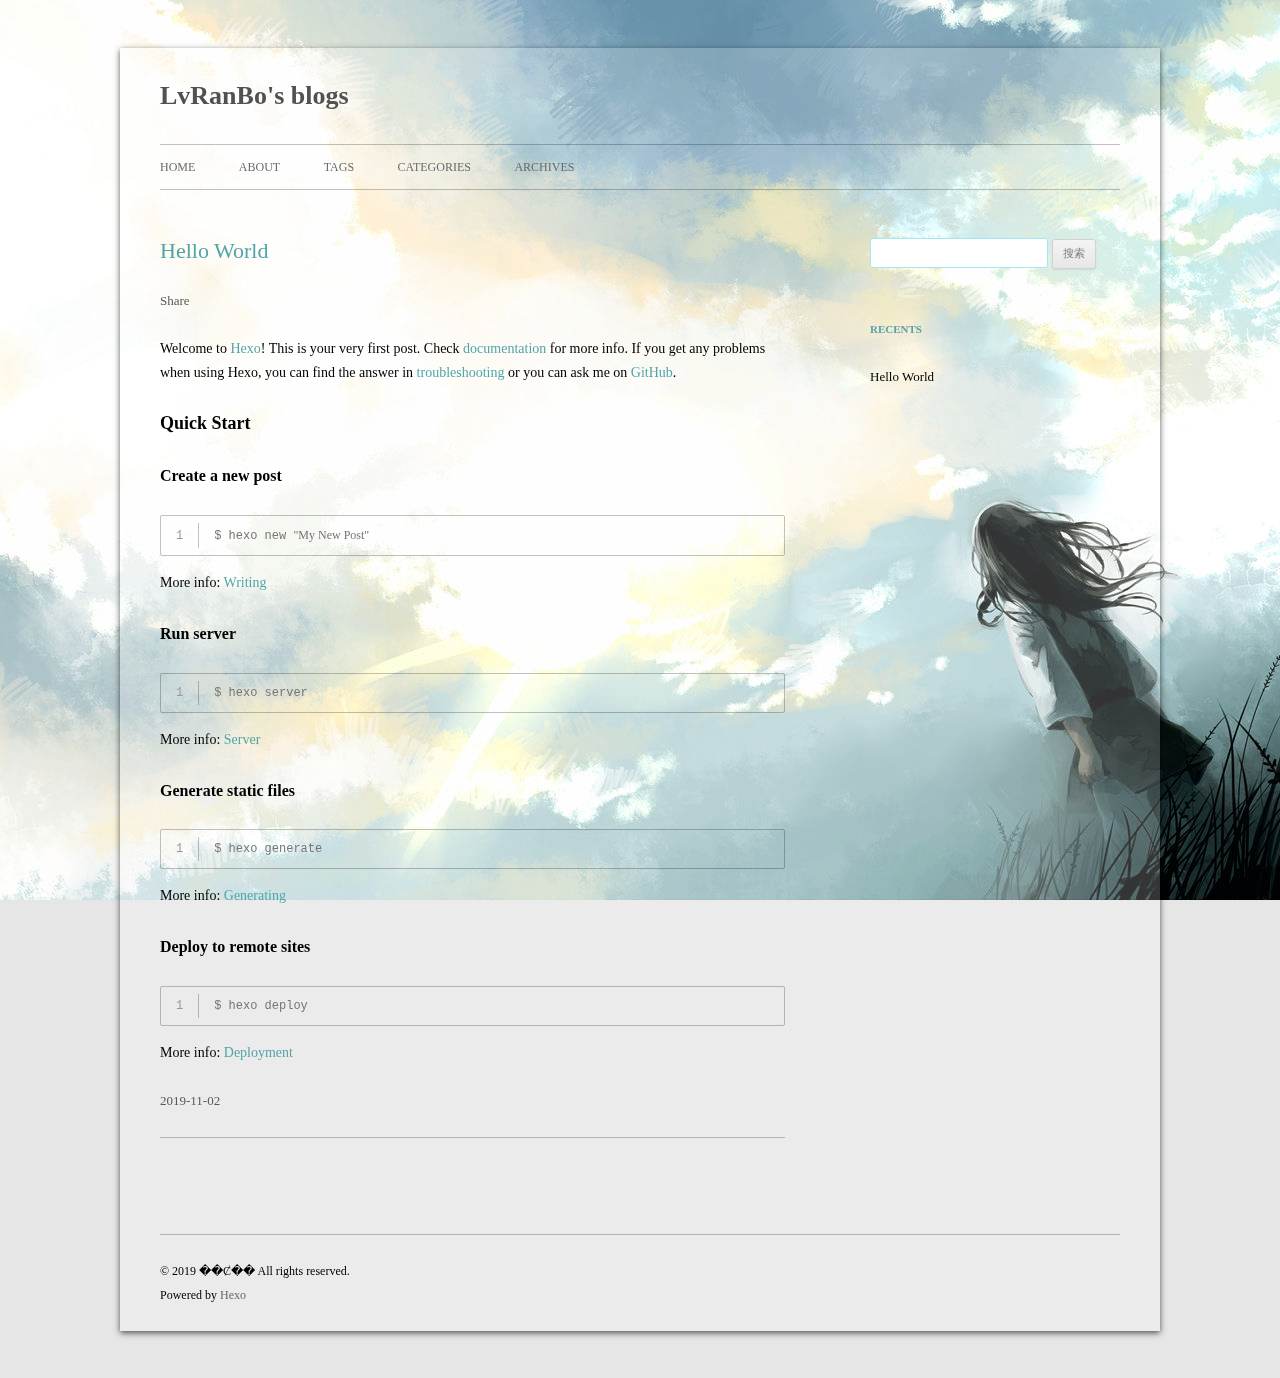
<file: index.html>
<!DOCTYPE html>
<html>
<head>
  <meta charset="utf-8">
  
  
  <meta name="description" content="������Ϣ" />
  

  
  
  
  
  
  
  <title>LvRanBo&#39;s blogs</title>
  <meta name="viewport" content="width=device-width, initial-scale=1, maximum-scale=1">
  <meta name="description" content="������Ϣ">
<meta property="og:type" content="website">
<meta property="og:title" content="LvRanBo&#39;s blogs">
<meta property="og:url" content="http:&#x2F;&#x2F;yoursite.com&#x2F;index.html">
<meta property="og:site_name" content="LvRanBo&#39;s blogs">
<meta property="og:description" content="������Ϣ">
<meta property="og:locale" content="zh-Hans">
<meta name="twitter:card" content="summary">
  
  
    <link rel="icon" href="/css/images/favicon.ico">
  
  <link rel="stylesheet" href="/css/style.css">
  

  
  <!-- baidu webmaster push -->
  <script src='//push.zhanzhang.baidu.com/push.js'></script>
</head>
<body class="home blog custom-background custom-font-enabled single-author">
  <div id="page" class="hfeed site">
      <header id="masthead" class="site-header" role="banner">
    <hgroup>
      <h1 class="site-title">
        <a href="/" title="LvRanBo&#39;s blogs" rel="home">LvRanBo&#39;s blogs</a>
      </h1>
      
        <h2 class="site-description hitokoto"></h2>
        <script type="text/javascript" src="https://v1.hitokoto.cn/?encode=js"></script>
      
    </hgroup>

    <nav id="site-navigation" class="main-navigation" role="navigation">
            <button class="menu-toggle">菜单</button>
            <a class="assistive-text" href="/#content" title="跳至内容">跳至内容</a><!--TODO-->
            <div class="menu-main-container">
                <ul id="menu-main" class="nav-menu">
                
                    <li class="menu-item menu-item-type-post_type menu-item-object-page"><a href="/%20%7C%7C%20home">Home</a></li>
                
                    <li class="menu-item menu-item-type-post_type menu-item-object-page"><a href="/%EF%BF%BD%EF%BF%BD%EF%BF%BD%CB%BC%EF%BF%BD%EF%BF%BD/%20%7C%7C%20user">about</a></li>
                
                    <li class="menu-item menu-item-type-post_type menu-item-object-page"><a href="/%EF%BF%BD%EF%BF%BD%C7%A9/%20%7C%7C%20tags">tags</a></li>
                
                    <li class="menu-item menu-item-type-post_type menu-item-object-page"><a href="/%EF%BF%BD%EF%BF%BD%EF%BF%BD%EF%BF%BD/%20%7C%7C%20th">categories</a></li>
                
                    <li class="menu-item menu-item-type-post_type menu-item-object-page"><a href="/%EF%BF%BD%E9%B5%B5/%20%7C%7C%20archive">archives</a></li>
                
                </ul>
            </div>
    </nav>
</header>

      <div id="main" class="wrapper">
        <div id="primary" class="site-content"><div id="content" role="main">
  
    <article id="post-hello-world" class="post-hello-world post type-post status-publish format-standard hentry">
    <!---->

      <header class="entry-header">
        
        
  
    <h1 class="entry-title">
      <a class="article-title" href="/2019/11/02/hello-world/">Hello World</a>
    </h1>
  

        
        <div class="comments-link">
            
            <a href="javascript:void(0);" target="_blank" rel="noopener" data-url="http://yoursite.com/2019/11/02/hello-world/" data-id="ck2hknb6l0000hgnm3slc1wqb" class="leave-reply bdsharebuttonbox" data-cmd="more">Share</a>
        </div><!-- .comments-link -->
      </header><!-- .entry-header -->

    <div class="entry-content">
      
        <p>Welcome to <a href="https://hexo.io/" target="_blank" rel="noopener">Hexo</a>! This is your very first post. Check <a href="https://hexo.io/docs/" target="_blank" rel="noopener">documentation</a> for more info. If you get any problems when using Hexo, you can find the answer in <a href="https://hexo.io/docs/troubleshooting.html" target="_blank" rel="noopener">troubleshooting</a> or you can ask me on <a href="https://github.com/hexojs/hexo/issues" target="_blank" rel="noopener">GitHub</a>.</p>
<h2 id="Quick-Start"><a href="#Quick-Start" class="headerlink" title="Quick Start"></a>Quick Start</h2><h3 id="Create-a-new-post"><a href="#Create-a-new-post" class="headerlink" title="Create a new post"></a>Create a new post</h3><figure class="highlight bash"><table><tr><td class="gutter"><pre><span class="line">1</span><br></pre></td><td class="code"><pre><span class="line">$ hexo new <span class="string">"My New Post"</span></span><br></pre></td></tr></table></figure>

<p>More info: <a href="https://hexo.io/docs/writing.html" target="_blank" rel="noopener">Writing</a></p>
<h3 id="Run-server"><a href="#Run-server" class="headerlink" title="Run server"></a>Run server</h3><figure class="highlight bash"><table><tr><td class="gutter"><pre><span class="line">1</span><br></pre></td><td class="code"><pre><span class="line">$ hexo server</span><br></pre></td></tr></table></figure>

<p>More info: <a href="https://hexo.io/docs/server.html" target="_blank" rel="noopener">Server</a></p>
<h3 id="Generate-static-files"><a href="#Generate-static-files" class="headerlink" title="Generate static files"></a>Generate static files</h3><figure class="highlight bash"><table><tr><td class="gutter"><pre><span class="line">1</span><br></pre></td><td class="code"><pre><span class="line">$ hexo generate</span><br></pre></td></tr></table></figure>

<p>More info: <a href="https://hexo.io/docs/generating.html" target="_blank" rel="noopener">Generating</a></p>
<h3 id="Deploy-to-remote-sites"><a href="#Deploy-to-remote-sites" class="headerlink" title="Deploy to remote sites"></a>Deploy to remote sites</h3><figure class="highlight bash"><table><tr><td class="gutter"><pre><span class="line">1</span><br></pre></td><td class="code"><pre><span class="line">$ hexo deploy</span><br></pre></td></tr></table></figure>

<p>More info: <a href="https://hexo.io/docs/one-command-deployment.html" target="_blank" rel="noopener">Deployment</a></p>

      
    </div><!-- .entry-content -->

    <footer class="entry-meta">
    <a href="/2019/11/02/hello-world/">
    <time datetime="2019-11-02T03:21:32.034Z" class="entry-date">
        2019-11-02
    </time>
</a>
    
    
    </footer>
</article>






  
  

</div></div>
        <div id="secondary" class="widget-area" role="complementary">
  
    <aside id="search" class="widget widget_search"><form role="search" method="get" accept-charset="utf-8" id="searchform" class="searchform" action="//google.com/search">
    <div>
        <input type="text" value="" name="s" id="s" />
        <input type="submit" id="searchsubmit" value="搜索" />
    </div>
</form></aside>
  
    
  
    
  
    
  <aside class="widget">
    <h3 class="widget-title">Recents</h3>
    <div class="widget-content">
      <ul>
        
          <li>
            <a href="/2019/11/02/hello-world/">Hello World</a>
          </li>
        
      </ul>
    </div>
  </aside>

  
    
  
    
  
</div>
      </div>
      <footer id="colophon" role="contentinfo">
    <p>&copy; 2019 ��Ȼ��
    All rights reserved.</p>
    <p>Powered by <a href="http://hexo.io/" target="_blank">Hexo</a></p>
</footer>
    <script>window._bd_share_config={"common":{"bdSnsKey":{},"bdText":"","bdMini":"1","bdMiniList":false,"bdPic":"","bdStyle":"2","bdSize":"16"},"share":{}};with(document)0[(getElementsByTagName('head')[0]||body).appendChild(createElement('script')).src='/js/share.js'];</script>

<script src="/js/jquery-3.3.1.min.js"></script>


  <link rel="stylesheet" href="/fancybox/jquery.fancybox.css">
  <script src="/fancybox/jquery.fancybox.pack.js"></script>


<script src="/js/script.js"></script>

<script src="/js/navigation.js"></script>

<div id="bg"></div>

  </div>
</body>
</html>
</file>
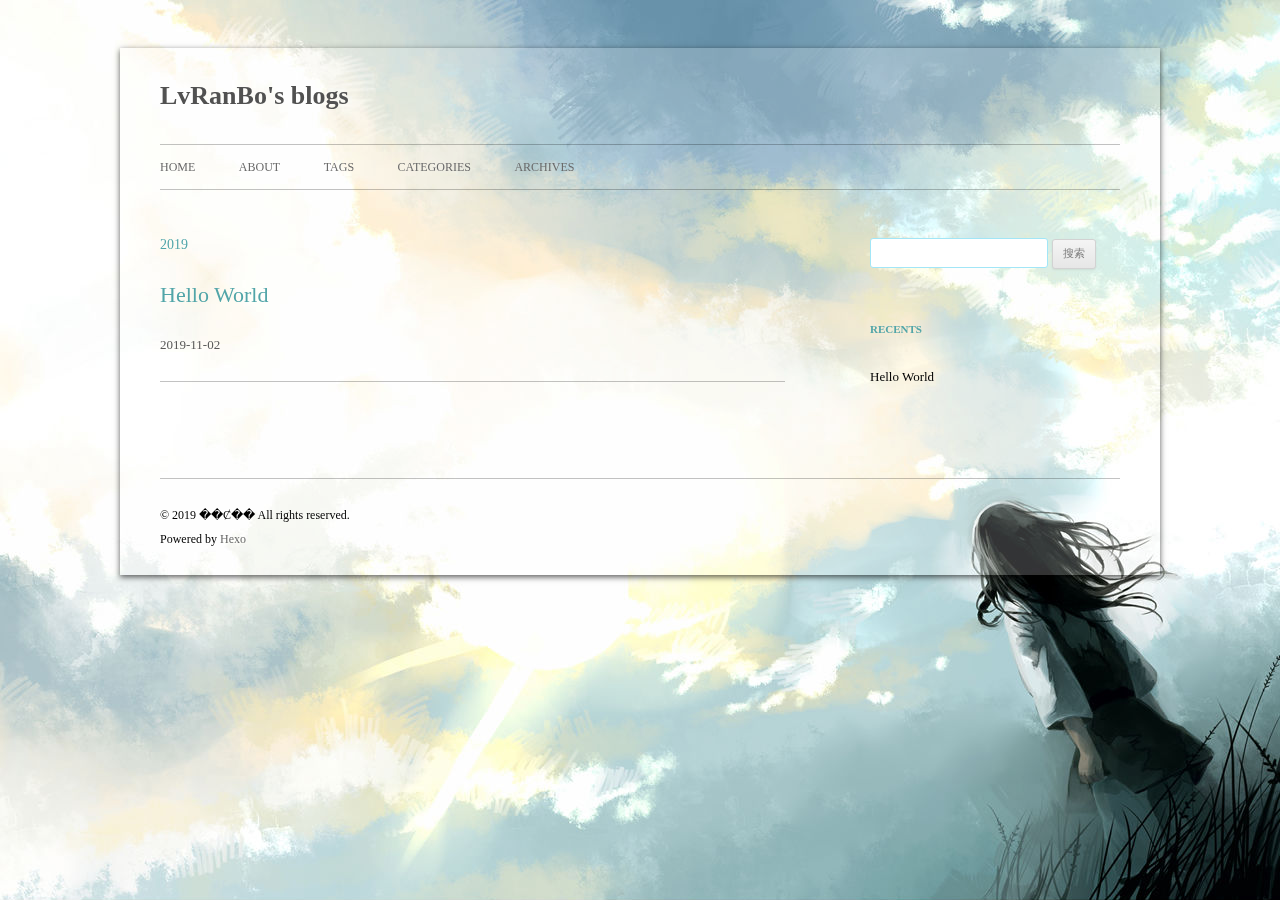
<file: archives/index.html>
<!DOCTYPE html>
<html>
<head>
  <meta charset="utf-8">
  
  
  <meta name="description" content="������Ϣ" />
  

  
  
  
  
  
  
  <title>Archives | LvRanBo&#39;s blogs</title>
  <meta name="viewport" content="width=device-width, initial-scale=1, maximum-scale=1">
  <meta name="description" content="������Ϣ">
<meta property="og:type" content="website">
<meta property="og:title" content="LvRanBo&#39;s blogs">
<meta property="og:url" content="http:&#x2F;&#x2F;yoursite.com&#x2F;archives&#x2F;index.html">
<meta property="og:site_name" content="LvRanBo&#39;s blogs">
<meta property="og:description" content="������Ϣ">
<meta property="og:locale" content="zh-Hans">
<meta name="twitter:card" content="summary">
  
  
    <link rel="icon" href="/css/images/favicon.ico">
  
  <link rel="stylesheet" href="/css/style.css">
  

  
  <!-- baidu webmaster push -->
  <script src='//push.zhanzhang.baidu.com/push.js'></script>
</head>
<body class="home blog custom-background custom-font-enabled single-author">
  <div id="page" class="hfeed site">
      <header id="masthead" class="site-header" role="banner">
    <hgroup>
      <h1 class="site-title">
        <a href="/" title="LvRanBo&#39;s blogs" rel="home">LvRanBo&#39;s blogs</a>
      </h1>
      
        <h2 class="site-description hitokoto"></h2>
        <script type="text/javascript" src="https://v1.hitokoto.cn/?encode=js"></script>
      
    </hgroup>

    <nav id="site-navigation" class="main-navigation" role="navigation">
            <button class="menu-toggle">菜单</button>
            <a class="assistive-text" href="/#content" title="跳至内容">跳至内容</a><!--TODO-->
            <div class="menu-main-container">
                <ul id="menu-main" class="nav-menu">
                
                    <li class="menu-item menu-item-type-post_type menu-item-object-page"><a href="/%20%7C%7C%20home">Home</a></li>
                
                    <li class="menu-item menu-item-type-post_type menu-item-object-page"><a href="/%EF%BF%BD%EF%BF%BD%EF%BF%BD%CB%BC%EF%BF%BD%EF%BF%BD/%20%7C%7C%20user">about</a></li>
                
                    <li class="menu-item menu-item-type-post_type menu-item-object-page"><a href="/%EF%BF%BD%EF%BF%BD%C7%A9/%20%7C%7C%20tags">tags</a></li>
                
                    <li class="menu-item menu-item-type-post_type menu-item-object-page"><a href="/%EF%BF%BD%EF%BF%BD%EF%BF%BD%EF%BF%BD/%20%7C%7C%20th">categories</a></li>
                
                    <li class="menu-item menu-item-type-post_type menu-item-object-page"><a href="/%EF%BF%BD%E9%B5%B5/%20%7C%7C%20archive">archives</a></li>
                
                </ul>
            </div>
    </nav>
</header>

      <div id="main" class="wrapper">
        <div id="primary" class="site-content"><div id="content" role="main">
  
  
    
    
      
      
      <section class="archives-wrap">
        <div class="archive-year-wrap">
          <a href="/archives/2019" class="archive-year">2019</a>
        </div>
        <div class="archives">
    
    <article class="post type-post status-publish format-standard hentry archive-type-post">
  <header class="entry-header">
      
  
    <h1 class="entry-title">
      <a class="archive-article-title" href="/2019/11/02/hello-world/">Hello World</a>
    </h1>
  

  </header>
  <footer class="entry-meta">
    <a href="/2019/11/02/hello-world/">
    <time datetime="2019-11-02T03:21:32.034Z" class="entry-date">
        2019-11-02
    </time>
</a>
    
    
    </footer>
</article>
  
  
    </div></section>
  

</div></div>
        <div id="secondary" class="widget-area" role="complementary">
  
    <aside id="search" class="widget widget_search"><form role="search" method="get" accept-charset="utf-8" id="searchform" class="searchform" action="//google.com/search">
    <div>
        <input type="text" value="" name="s" id="s" />
        <input type="submit" id="searchsubmit" value="搜索" />
    </div>
</form></aside>
  
    
  
    
  
    
  <aside class="widget">
    <h3 class="widget-title">Recents</h3>
    <div class="widget-content">
      <ul>
        
          <li>
            <a href="/2019/11/02/hello-world/">Hello World</a>
          </li>
        
      </ul>
    </div>
  </aside>

  
    
  
    
  
</div>
      </div>
      <footer id="colophon" role="contentinfo">
    <p>&copy; 2019 ��Ȼ��
    All rights reserved.</p>
    <p>Powered by <a href="http://hexo.io/" target="_blank">Hexo</a></p>
</footer>
    <script>window._bd_share_config={"common":{"bdSnsKey":{},"bdText":"","bdMini":"1","bdMiniList":false,"bdPic":"","bdStyle":"2","bdSize":"16"},"share":{}};with(document)0[(getElementsByTagName('head')[0]||body).appendChild(createElement('script')).src='/js/share.js'];</script>

<script src="/js/jquery-3.3.1.min.js"></script>


  <link rel="stylesheet" href="/fancybox/jquery.fancybox.css">
  <script src="/fancybox/jquery.fancybox.pack.js"></script>


<script src="/js/script.js"></script>

<script src="/js/navigation.js"></script>

<div id="bg"></div>

  </div>
</body>
</html>
</file>
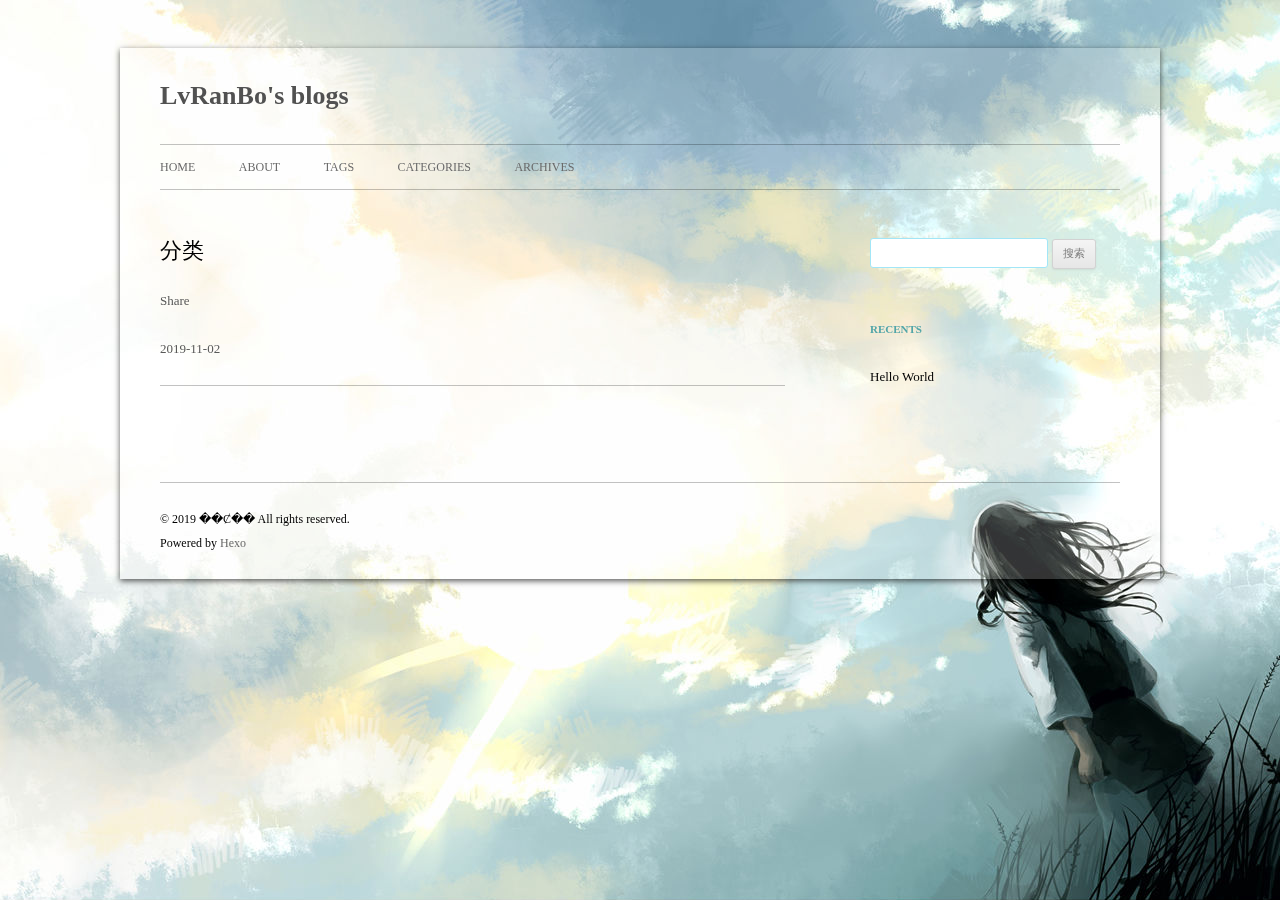
<file: 分类/index.html>
<!DOCTYPE html>
<html>
<head>
  <meta charset="utf-8">
  
  
  <meta name="description" content="������Ϣ" />
  

  
  
  
  
  
  
  <title>分类 | LvRanBo&#39;s blogs</title>
  <meta name="viewport" content="width=device-width, initial-scale=1, maximum-scale=1">
  <meta name="description" content="������Ϣ">
<meta property="og:type" content="website">
<meta property="og:title" content="分类">
<meta property="og:url" content="http:&#x2F;&#x2F;yoursite.com&#x2F;%E5%88%86%E7%B1%BB&#x2F;index.html">
<meta property="og:site_name" content="LvRanBo&#39;s blogs">
<meta property="og:description" content="������Ϣ">
<meta property="og:locale" content="zh-Hans">
<meta property="og:updated_time" content="2019-11-02T12:31:21.245Z">
<meta name="twitter:card" content="summary">
  
  
    <link rel="icon" href="/css/images/favicon.ico">
  
  <link rel="stylesheet" href="/css/style.css">
  

  
  <!-- baidu webmaster push -->
  <script src='//push.zhanzhang.baidu.com/push.js'></script>
</head>
<body class="home blog custom-background custom-font-enabled single-author">
  <div id="page" class="hfeed site">
      <header id="masthead" class="site-header" role="banner">
    <hgroup>
      <h1 class="site-title">
        <a href="/" title="LvRanBo&#39;s blogs" rel="home">LvRanBo&#39;s blogs</a>
      </h1>
      
        <h2 class="site-description hitokoto"></h2>
        <script type="text/javascript" src="https://v1.hitokoto.cn/?encode=js"></script>
      
    </hgroup>

    <nav id="site-navigation" class="main-navigation" role="navigation">
            <button class="menu-toggle">菜单</button>
            <a class="assistive-text" href="/#content" title="跳至内容">跳至内容</a><!--TODO-->
            <div class="menu-main-container">
                <ul id="menu-main" class="nav-menu">
                
                    <li class="menu-item menu-item-type-post_type menu-item-object-page"><a href="/%20%7C%7C%20home">Home</a></li>
                
                    <li class="menu-item menu-item-type-post_type menu-item-object-page"><a href="/%EF%BF%BD%EF%BF%BD%EF%BF%BD%CB%BC%EF%BF%BD%EF%BF%BD/%20%7C%7C%20user">about</a></li>
                
                    <li class="menu-item menu-item-type-post_type menu-item-object-page"><a href="/%EF%BF%BD%EF%BF%BD%C7%A9/%20%7C%7C%20tags">tags</a></li>
                
                    <li class="menu-item menu-item-type-post_type menu-item-object-page"><a href="/%EF%BF%BD%EF%BF%BD%EF%BF%BD%EF%BF%BD/%20%7C%7C%20th">categories</a></li>
                
                    <li class="menu-item menu-item-type-post_type menu-item-object-page"><a href="/%EF%BF%BD%E9%B5%B5/%20%7C%7C%20archive">archives</a></li>
                
                </ul>
            </div>
    </nav>
</header>

      <div id="main" class="wrapper">
        <div id="primary" class="site-content"><div id="content" role="main"><article id="page-" class="page- post type-post status-publish format-standard hentry">
    <!---->

      <header class="entry-header">
        
        
  
    <h1 class="entry-title article-title">
      分类
    </h1>
  

        
        <div class="comments-link">
            
            <a href="javascript:void(0);" target="_blank" rel="noopener" data-url="http://yoursite.com/%E5%88%86%E7%B1%BB/index.html" data-id="ck2hknb6s0001hgnm6f0kbkkk" class="leave-reply bdsharebuttonbox" data-cmd="more">Share</a>
        </div><!-- .comments-link -->
      </header><!-- .entry-header -->

    <div class="entry-content">
      
        
      
    </div><!-- .entry-content -->

    <footer class="entry-meta">
    <a href="/%E5%88%86%E7%B1%BB/index.html">
    <time datetime="2019-11-02T12:26:03.000Z" class="entry-date">
        2019-11-02
    </time>
</a>
    
    
    </footer>
</article>


    






</div></div>
        <div id="secondary" class="widget-area" role="complementary">
  
    <aside id="search" class="widget widget_search"><form role="search" method="get" accept-charset="utf-8" id="searchform" class="searchform" action="//google.com/search">
    <div>
        <input type="text" value="" name="s" id="s" />
        <input type="submit" id="searchsubmit" value="搜索" />
    </div>
</form></aside>
  
    
  
    
  
    
  <aside class="widget">
    <h3 class="widget-title">Recents</h3>
    <div class="widget-content">
      <ul>
        
          <li>
            <a href="/2019/11/02/hello-world/">Hello World</a>
          </li>
        
      </ul>
    </div>
  </aside>

  
    
  
    
  
</div>
      </div>
      <footer id="colophon" role="contentinfo">
    <p>&copy; 2019 ��Ȼ��
    All rights reserved.</p>
    <p>Powered by <a href="http://hexo.io/" target="_blank">Hexo</a></p>
</footer>
    <script>window._bd_share_config={"common":{"bdSnsKey":{},"bdText":"","bdMini":"1","bdMiniList":false,"bdPic":"","bdStyle":"2","bdSize":"16"},"share":{}};with(document)0[(getElementsByTagName('head')[0]||body).appendChild(createElement('script')).src='/js/share.js'];</script>

<script src="/js/jquery-3.3.1.min.js"></script>


  <link rel="stylesheet" href="/fancybox/jquery.fancybox.css">
  <script src="/fancybox/jquery.fancybox.pack.js"></script>


<script src="/js/script.js"></script>

<script src="/js/navigation.js"></script>

<div id="bg"></div>

  </div>
</body>
</html>
</file>
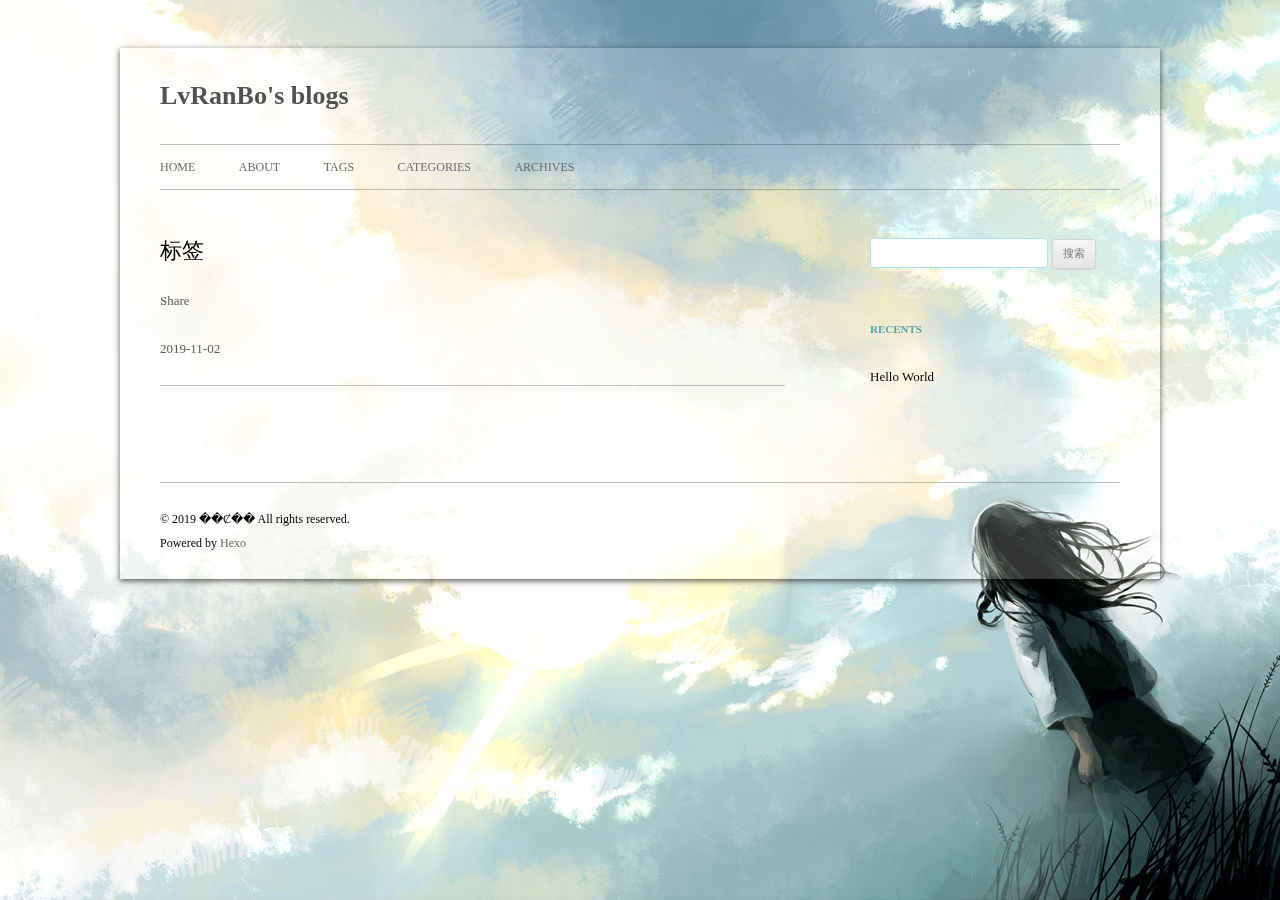
<file: 标签/index.html>
<!DOCTYPE html>
<html>
<head>
  <meta charset="utf-8">
  
  
  <meta name="description" content="������Ϣ" />
  

  
  
  
  
  
  
  <title>标签 | LvRanBo&#39;s blogs</title>
  <meta name="viewport" content="width=device-width, initial-scale=1, maximum-scale=1">
  <meta name="description" content="������Ϣ">
<meta property="og:type" content="website">
<meta property="og:title" content="标签">
<meta property="og:url" content="http:&#x2F;&#x2F;yoursite.com&#x2F;%E6%A0%87%E7%AD%BE&#x2F;index.html">
<meta property="og:site_name" content="LvRanBo&#39;s blogs">
<meta property="og:description" content="������Ϣ">
<meta property="og:locale" content="zh-Hans">
<meta property="og:updated_time" content="2019-11-02T12:30:01.691Z">
<meta name="twitter:card" content="summary">
  
  
    <link rel="icon" href="/css/images/favicon.ico">
  
  <link rel="stylesheet" href="/css/style.css">
  

  
  <!-- baidu webmaster push -->
  <script src='//push.zhanzhang.baidu.com/push.js'></script>
</head>
<body class="home blog custom-background custom-font-enabled single-author">
  <div id="page" class="hfeed site">
      <header id="masthead" class="site-header" role="banner">
    <hgroup>
      <h1 class="site-title">
        <a href="/" title="LvRanBo&#39;s blogs" rel="home">LvRanBo&#39;s blogs</a>
      </h1>
      
        <h2 class="site-description hitokoto"></h2>
        <script type="text/javascript" src="https://v1.hitokoto.cn/?encode=js"></script>
      
    </hgroup>

    <nav id="site-navigation" class="main-navigation" role="navigation">
            <button class="menu-toggle">菜单</button>
            <a class="assistive-text" href="/#content" title="跳至内容">跳至内容</a><!--TODO-->
            <div class="menu-main-container">
                <ul id="menu-main" class="nav-menu">
                
                    <li class="menu-item menu-item-type-post_type menu-item-object-page"><a href="/%20%7C%7C%20home">Home</a></li>
                
                    <li class="menu-item menu-item-type-post_type menu-item-object-page"><a href="/%EF%BF%BD%EF%BF%BD%EF%BF%BD%CB%BC%EF%BF%BD%EF%BF%BD/%20%7C%7C%20user">about</a></li>
                
                    <li class="menu-item menu-item-type-post_type menu-item-object-page"><a href="/%EF%BF%BD%EF%BF%BD%C7%A9/%20%7C%7C%20tags">tags</a></li>
                
                    <li class="menu-item menu-item-type-post_type menu-item-object-page"><a href="/%EF%BF%BD%EF%BF%BD%EF%BF%BD%EF%BF%BD/%20%7C%7C%20th">categories</a></li>
                
                    <li class="menu-item menu-item-type-post_type menu-item-object-page"><a href="/%EF%BF%BD%E9%B5%B5/%20%7C%7C%20archive">archives</a></li>
                
                </ul>
            </div>
    </nav>
</header>

      <div id="main" class="wrapper">
        <div id="primary" class="site-content"><div id="content" role="main"><article id="page-" class="page- post type-post status-publish format-standard hentry">
    <!---->

      <header class="entry-header">
        
        
  
    <h1 class="entry-title article-title">
      标签
    </h1>
  

        
        <div class="comments-link">
            
            <a href="javascript:void(0);" target="_blank" rel="noopener" data-url="http://yoursite.com/%E6%A0%87%E7%AD%BE/index.html" data-id="ck2hknb6u0002hgnm7uye1e2c" class="leave-reply bdsharebuttonbox" data-cmd="more">Share</a>
        </div><!-- .comments-link -->
      </header><!-- .entry-header -->

    <div class="entry-content">
      
        
      
    </div><!-- .entry-content -->

    <footer class="entry-meta">
    <a href="/%E6%A0%87%E7%AD%BE/index.html">
    <time datetime="2019-11-02T12:26:10.000Z" class="entry-date">
        2019-11-02
    </time>
</a>
    
    
    </footer>
</article>


    






</div></div>
        <div id="secondary" class="widget-area" role="complementary">
  
    <aside id="search" class="widget widget_search"><form role="search" method="get" accept-charset="utf-8" id="searchform" class="searchform" action="//google.com/search">
    <div>
        <input type="text" value="" name="s" id="s" />
        <input type="submit" id="searchsubmit" value="搜索" />
    </div>
</form></aside>
  
    
  
    
  
    
  <aside class="widget">
    <h3 class="widget-title">Recents</h3>
    <div class="widget-content">
      <ul>
        
          <li>
            <a href="/2019/11/02/hello-world/">Hello World</a>
          </li>
        
      </ul>
    </div>
  </aside>

  
    
  
    
  
</div>
      </div>
      <footer id="colophon" role="contentinfo">
    <p>&copy; 2019 ��Ȼ��
    All rights reserved.</p>
    <p>Powered by <a href="http://hexo.io/" target="_blank">Hexo</a></p>
</footer>
    <script>window._bd_share_config={"common":{"bdSnsKey":{},"bdText":"","bdMini":"1","bdMiniList":false,"bdPic":"","bdStyle":"2","bdSize":"16"},"share":{}};with(document)0[(getElementsByTagName('head')[0]||body).appendChild(createElement('script')).src='/js/share.js'];</script>

<script src="/js/jquery-3.3.1.min.js"></script>


  <link rel="stylesheet" href="/fancybox/jquery.fancybox.css">
  <script src="/fancybox/jquery.fancybox.pack.js"></script>


<script src="/js/script.js"></script>

<script src="/js/navigation.js"></script>

<div id="bg"></div>

  </div>
</body>
</html>
</file>
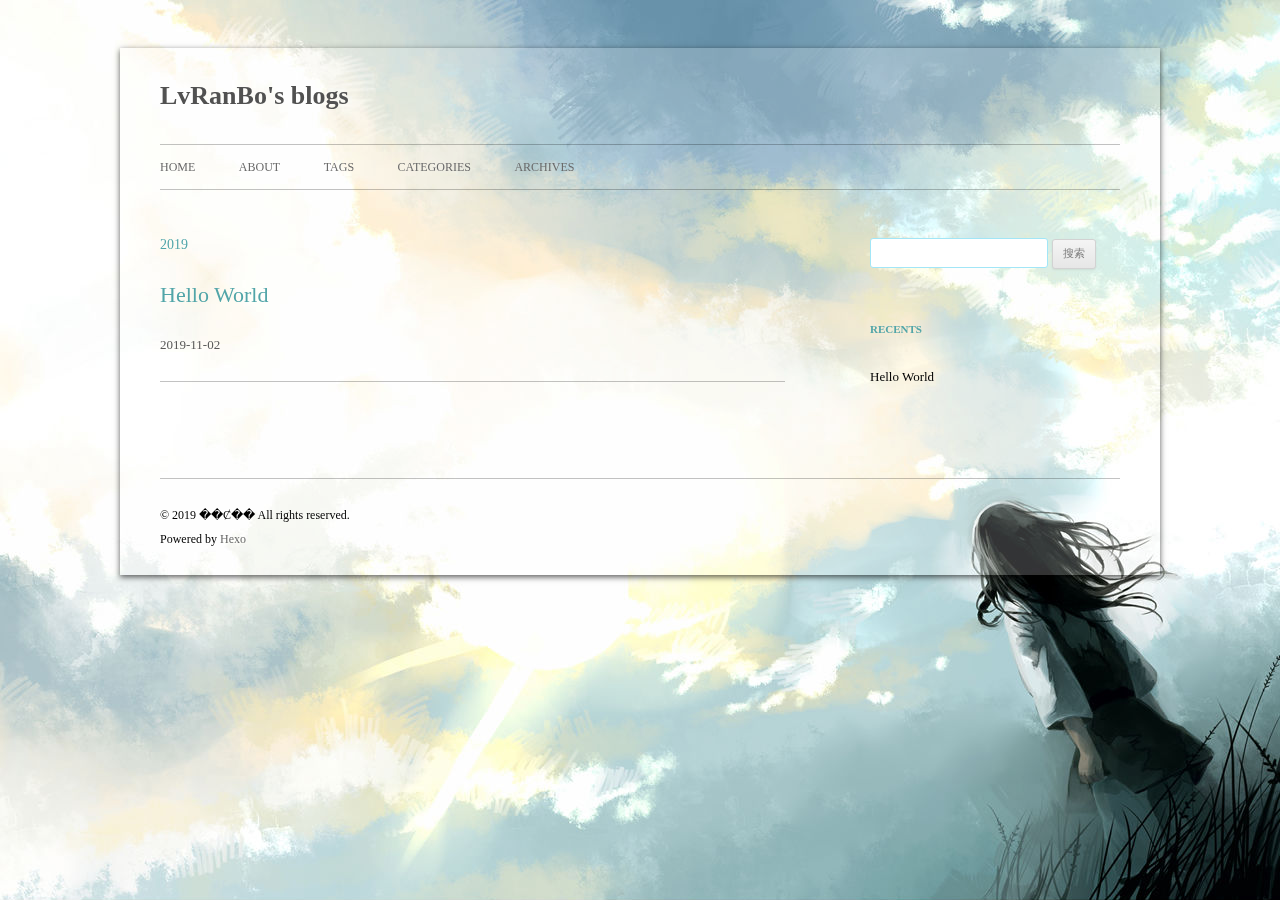
<file: archives/2019/index.html>
<!DOCTYPE html>
<html>
<head>
  <meta charset="utf-8">
  
  
  <meta name="description" content="������Ϣ" />
  

  
  
  
  
  
  
  <title>Archives: 2019 | LvRanBo&#39;s blogs</title>
  <meta name="viewport" content="width=device-width, initial-scale=1, maximum-scale=1">
  <meta name="description" content="������Ϣ">
<meta property="og:type" content="website">
<meta property="og:title" content="LvRanBo&#39;s blogs">
<meta property="og:url" content="http:&#x2F;&#x2F;yoursite.com&#x2F;archives&#x2F;2019&#x2F;index.html">
<meta property="og:site_name" content="LvRanBo&#39;s blogs">
<meta property="og:description" content="������Ϣ">
<meta property="og:locale" content="zh-Hans">
<meta name="twitter:card" content="summary">
  
  
    <link rel="icon" href="/css/images/favicon.ico">
  
  <link rel="stylesheet" href="/css/style.css">
  

  
  <!-- baidu webmaster push -->
  <script src='//push.zhanzhang.baidu.com/push.js'></script>
</head>
<body class="home blog custom-background custom-font-enabled single-author">
  <div id="page" class="hfeed site">
      <header id="masthead" class="site-header" role="banner">
    <hgroup>
      <h1 class="site-title">
        <a href="/" title="LvRanBo&#39;s blogs" rel="home">LvRanBo&#39;s blogs</a>
      </h1>
      
        <h2 class="site-description hitokoto"></h2>
        <script type="text/javascript" src="https://v1.hitokoto.cn/?encode=js"></script>
      
    </hgroup>

    <nav id="site-navigation" class="main-navigation" role="navigation">
            <button class="menu-toggle">菜单</button>
            <a class="assistive-text" href="/#content" title="跳至内容">跳至内容</a><!--TODO-->
            <div class="menu-main-container">
                <ul id="menu-main" class="nav-menu">
                
                    <li class="menu-item menu-item-type-post_type menu-item-object-page"><a href="/%20%7C%7C%20home">Home</a></li>
                
                    <li class="menu-item menu-item-type-post_type menu-item-object-page"><a href="/%EF%BF%BD%EF%BF%BD%EF%BF%BD%CB%BC%EF%BF%BD%EF%BF%BD/%20%7C%7C%20user">about</a></li>
                
                    <li class="menu-item menu-item-type-post_type menu-item-object-page"><a href="/%EF%BF%BD%EF%BF%BD%C7%A9/%20%7C%7C%20tags">tags</a></li>
                
                    <li class="menu-item menu-item-type-post_type menu-item-object-page"><a href="/%EF%BF%BD%EF%BF%BD%EF%BF%BD%EF%BF%BD/%20%7C%7C%20th">categories</a></li>
                
                    <li class="menu-item menu-item-type-post_type menu-item-object-page"><a href="/%EF%BF%BD%E9%B5%B5/%20%7C%7C%20archive">archives</a></li>
                
                </ul>
            </div>
    </nav>
</header>

      <div id="main" class="wrapper">
        <div id="primary" class="site-content"><div id="content" role="main">
  
  
    
    
      
      
      <section class="archives-wrap">
        <div class="archive-year-wrap">
          <a href="/archives/2019" class="archive-year">2019</a>
        </div>
        <div class="archives">
    
    <article class="post type-post status-publish format-standard hentry archive-type-post">
  <header class="entry-header">
      
  
    <h1 class="entry-title">
      <a class="archive-article-title" href="/2019/11/02/hello-world/">Hello World</a>
    </h1>
  

  </header>
  <footer class="entry-meta">
    <a href="/2019/11/02/hello-world/">
    <time datetime="2019-11-02T03:21:32.034Z" class="entry-date">
        2019-11-02
    </time>
</a>
    
    
    </footer>
</article>
  
  
    </div></section>
  

</div></div>
        <div id="secondary" class="widget-area" role="complementary">
  
    <aside id="search" class="widget widget_search"><form role="search" method="get" accept-charset="utf-8" id="searchform" class="searchform" action="//google.com/search">
    <div>
        <input type="text" value="" name="s" id="s" />
        <input type="submit" id="searchsubmit" value="搜索" />
    </div>
</form></aside>
  
    
  
    
  
    
  <aside class="widget">
    <h3 class="widget-title">Recents</h3>
    <div class="widget-content">
      <ul>
        
          <li>
            <a href="/2019/11/02/hello-world/">Hello World</a>
          </li>
        
      </ul>
    </div>
  </aside>

  
    
  
    
  
</div>
      </div>
      <footer id="colophon" role="contentinfo">
    <p>&copy; 2019 ��Ȼ��
    All rights reserved.</p>
    <p>Powered by <a href="http://hexo.io/" target="_blank">Hexo</a></p>
</footer>
    <script>window._bd_share_config={"common":{"bdSnsKey":{},"bdText":"","bdMini":"1","bdMiniList":false,"bdPic":"","bdStyle":"2","bdSize":"16"},"share":{}};with(document)0[(getElementsByTagName('head')[0]||body).appendChild(createElement('script')).src='/js/share.js'];</script>

<script src="/js/jquery-3.3.1.min.js"></script>


  <link rel="stylesheet" href="/fancybox/jquery.fancybox.css">
  <script src="/fancybox/jquery.fancybox.pack.js"></script>


<script src="/js/script.js"></script>

<script src="/js/navigation.js"></script>

<div id="bg"></div>

  </div>
</body>
</html>
</file>
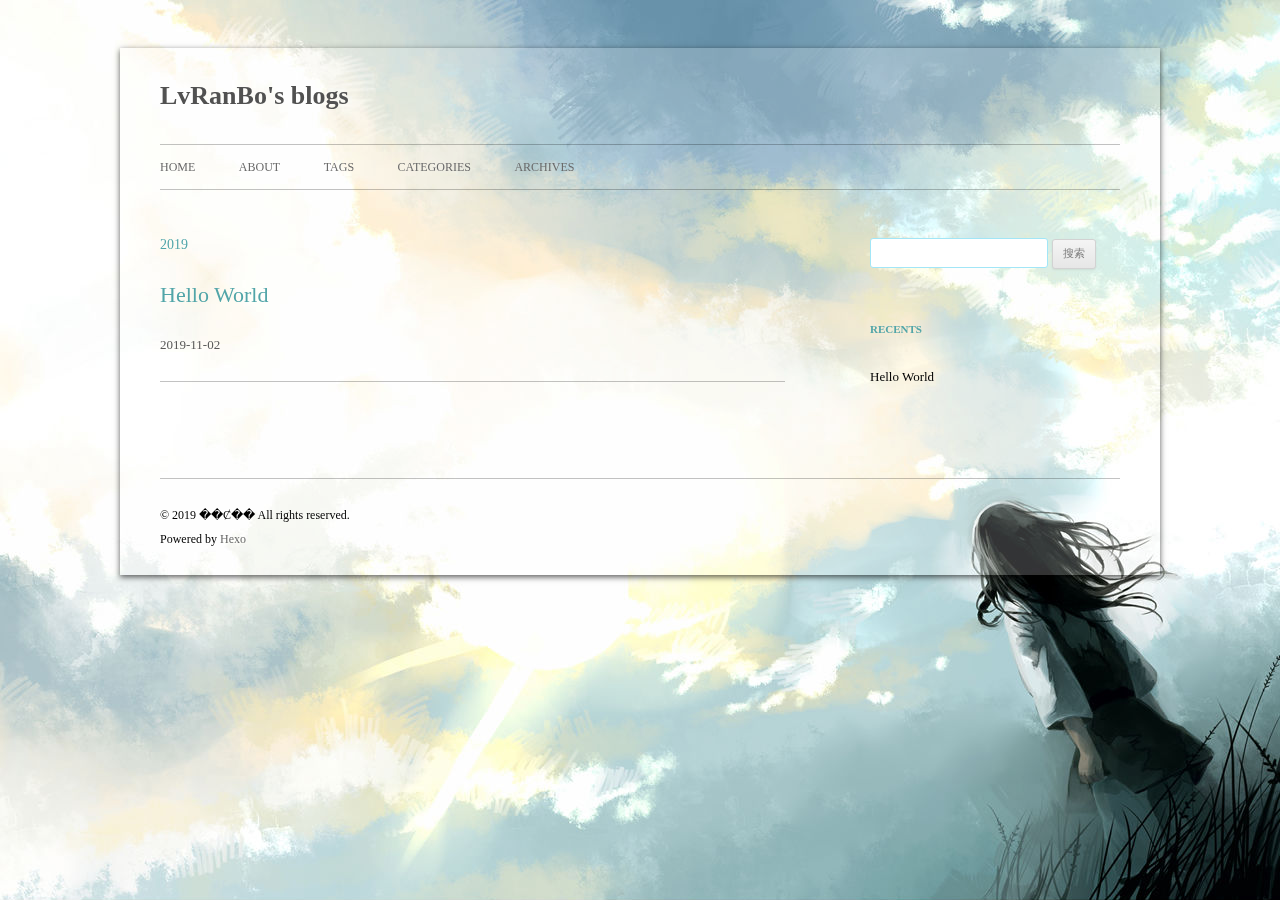
<file: archives/2019/11/index.html>
<!DOCTYPE html>
<html>
<head>
  <meta charset="utf-8">
  
  

  
  
  
  
  
  
  <title>Archives: 2019/11 | LvRanBo&#39;s blogs</title>
  <meta name="viewport" content="width=device-width, initial-scale=1, maximum-scale=1">
  <meta property="og:type" content="website">
<meta property="og:title" content="LvRanBo&#39;s blogs">
<meta property="og:url" content="http:&#x2F;&#x2F;yoursite.com&#x2F;archives&#x2F;2019&#x2F;11&#x2F;index.html">
<meta property="og:site_name" content="LvRanBo&#39;s blogs">
<meta property="og:locale" content="zh-Hans">
<meta name="twitter:card" content="summary">
  
  
    <link rel="icon" href="/css/images/favicon.ico">
  
  <link rel="stylesheet" href="/css/style.css">
  

  
  <!-- baidu webmaster push -->
  <script src='//push.zhanzhang.baidu.com/push.js'></script>
</head>
<body class="home blog custom-background custom-font-enabled single-author">
  <div id="page" class="hfeed site">
      <header id="masthead" class="site-header" role="banner">
    <hgroup>
      <h1 class="site-title">
        <a href="/" title="LvRanBo&#39;s blogs" rel="home">LvRanBo&#39;s blogs</a>
      </h1>
      
        <h2 class="site-description hitokoto"></h2>
        <script type="text/javascript" src="https://v1.hitokoto.cn/?encode=js"></script>
      
    </hgroup>

    <nav id="site-navigation" class="main-navigation" role="navigation">
            <button class="menu-toggle">菜单</button>
            <a class="assistive-text" href="/#content" title="跳至内容">跳至内容</a><!--TODO-->
            <div class="menu-main-container">
                <ul id="menu-main" class="nav-menu">
                
                    <li class="menu-item menu-item-type-post_type menu-item-object-page"><a href="/%20%7C%7C%20home">Home</a></li>
                
                    <li class="menu-item menu-item-type-post_type menu-item-object-page"><a href="/%EF%BF%BD%EF%BF%BD%EF%BF%BD%CB%BC%EF%BF%BD%EF%BF%BD/%20%7C%7C%20user">about</a></li>
                
                    <li class="menu-item menu-item-type-post_type menu-item-object-page"><a href="/%EF%BF%BD%EF%BF%BD%C7%A9/%20%7C%7C%20tags">tags</a></li>
                
                    <li class="menu-item menu-item-type-post_type menu-item-object-page"><a href="/%EF%BF%BD%EF%BF%BD%EF%BF%BD%EF%BF%BD/%20%7C%7C%20th">categories</a></li>
                
                    <li class="menu-item menu-item-type-post_type menu-item-object-page"><a href="/%EF%BF%BD%E9%B5%B5/%20%7C%7C%20archive">archives</a></li>
                
                </ul>
            </div>
    </nav>
</header>

      <div id="main" class="wrapper">
        <div id="primary" class="site-content"><div id="content" role="main">
  
  
    
    
      
      
      <section class="archives-wrap">
        <div class="archive-year-wrap">
          <a href="/archives/2019" class="archive-year">2019</a>
        </div>
        <div class="archives">
    
    <article class="post type-post status-publish format-standard hentry archive-type-post">
  <header class="entry-header">
      
  
    <h1 class="entry-title">
      <a class="archive-article-title" href="/2019/11/02/hello-world/">Hello World</a>
    </h1>
  

  </header>
  <footer class="entry-meta">
    <a href="/2019/11/02/hello-world/">
    <time datetime="2019-11-02T03:21:32.034Z" class="entry-date">
        2019-11-02
    </time>
</a>
    
    
    </footer>
</article>
  
  
    </div></section>
  

</div></div>
        <div id="secondary" class="widget-area" role="complementary">
  
    <aside id="search" class="widget widget_search"><form role="search" method="get" accept-charset="utf-8" id="searchform" class="searchform" action="//google.com/search">
    <div>
        <input type="text" value="" name="s" id="s" />
        <input type="submit" id="searchsubmit" value="搜索" />
    </div>
</form></aside>
  
    
  
    
  
    
  <aside class="widget">
    <h3 class="widget-title">Recents</h3>
    <div class="widget-content">
      <ul>
        
          <li>
            <a href="/2019/11/02/hello-world/">Hello World</a>
          </li>
        
      </ul>
    </div>
  </aside>

  
    
  
    
  
</div>
      </div>
      <footer id="colophon" role="contentinfo">
    <p>&copy; 2019 ��Ȼ��
    All rights reserved.</p>
    <p>Powered by <a href="http://hexo.io/" target="_blank">Hexo</a></p>
</footer>
    <script>window._bd_share_config={"common":{"bdSnsKey":{},"bdText":"","bdMini":"1","bdMiniList":false,"bdPic":"","bdStyle":"2","bdSize":"16"},"share":{}};with(document)0[(getElementsByTagName('head')[0]||body).appendChild(createElement('script')).src='/js/share.js'];</script>

<script src="/js/jquery-3.3.1.min.js"></script>


  <link rel="stylesheet" href="/fancybox/jquery.fancybox.css">
  <script src="/fancybox/jquery.fancybox.pack.js"></script>


<script src="/js/script.js"></script>

<script src="/js/navigation.js"></script>

<div id="bg"></div>

  </div>
</body>
</html>
</file>
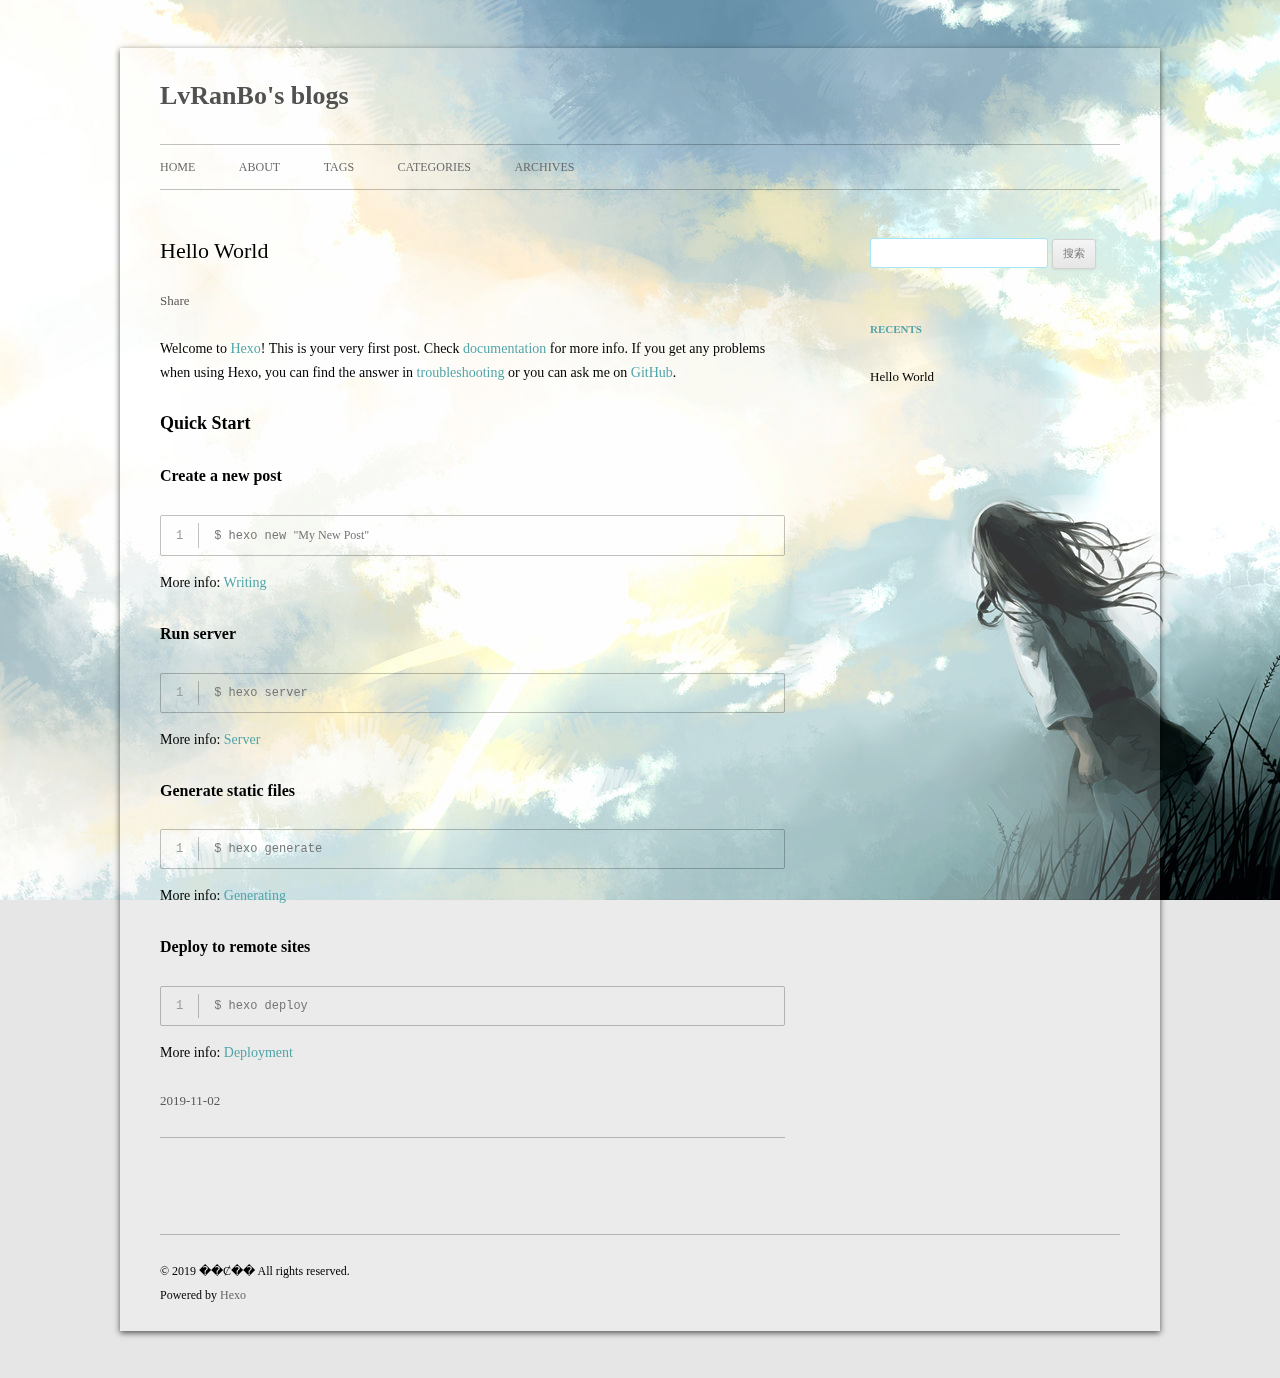
<file: 2019/11/02/hello-world/index.html>
<!DOCTYPE html>
<html>
<head>
  <meta charset="utf-8">
  
  
  <meta name="description" content="������Ϣ" />
  

  
  
  
  
  
  
  <title>Hello World | LvRanBo&#39;s blogs</title>
  <meta name="viewport" content="width=device-width, initial-scale=1, maximum-scale=1">
  <meta name="description" content="Welcome to Hexo! This is your very first post. Check documentation for more info. If you get any problems when using Hexo, you can find the answer in troubleshooting or you can ask me on GitHub. Quick">
<meta property="og:type" content="article">
<meta property="og:title" content="Hello World">
<meta property="og:url" content="http:&#x2F;&#x2F;yoursite.com&#x2F;2019&#x2F;11&#x2F;02&#x2F;hello-world&#x2F;index.html">
<meta property="og:site_name" content="LvRanBo&#39;s blogs">
<meta property="og:description" content="Welcome to Hexo! This is your very first post. Check documentation for more info. If you get any problems when using Hexo, you can find the answer in troubleshooting or you can ask me on GitHub. Quick">
<meta property="og:locale" content="zh-Hans">
<meta property="og:updated_time" content="2019-11-02T03:21:32.034Z">
<meta name="twitter:card" content="summary">
  
  
    <link rel="icon" href="/css/images/favicon.ico">
  
  <link rel="stylesheet" href="/css/style.css">
  

  
  <!-- baidu webmaster push -->
  <script src='//push.zhanzhang.baidu.com/push.js'></script>
</head>
<body class="home blog custom-background custom-font-enabled single-author">
  <div id="page" class="hfeed site">
      <header id="masthead" class="site-header" role="banner">
    <hgroup>
      <h1 class="site-title">
        <a href="/" title="LvRanBo&#39;s blogs" rel="home">LvRanBo&#39;s blogs</a>
      </h1>
      
        <h2 class="site-description hitokoto"></h2>
        <script type="text/javascript" src="https://v1.hitokoto.cn/?encode=js"></script>
      
    </hgroup>

    <nav id="site-navigation" class="main-navigation" role="navigation">
            <button class="menu-toggle">菜单</button>
            <a class="assistive-text" href="/#content" title="跳至内容">跳至内容</a><!--TODO-->
            <div class="menu-main-container">
                <ul id="menu-main" class="nav-menu">
                
                    <li class="menu-item menu-item-type-post_type menu-item-object-page"><a href="/%20%7C%7C%20home">Home</a></li>
                
                    <li class="menu-item menu-item-type-post_type menu-item-object-page"><a href="/%EF%BF%BD%EF%BF%BD%EF%BF%BD%CB%BC%EF%BF%BD%EF%BF%BD/%20%7C%7C%20user">about</a></li>
                
                    <li class="menu-item menu-item-type-post_type menu-item-object-page"><a href="/%EF%BF%BD%EF%BF%BD%C7%A9/%20%7C%7C%20tags">tags</a></li>
                
                    <li class="menu-item menu-item-type-post_type menu-item-object-page"><a href="/%EF%BF%BD%EF%BF%BD%EF%BF%BD%EF%BF%BD/%20%7C%7C%20th">categories</a></li>
                
                    <li class="menu-item menu-item-type-post_type menu-item-object-page"><a href="/%EF%BF%BD%E9%B5%B5/%20%7C%7C%20archive">archives</a></li>
                
                </ul>
            </div>
    </nav>
</header>

      <div id="main" class="wrapper">
        <div id="primary" class="site-content"><div id="content" role="main"><article id="post-hello-world" class="post-hello-world post type-post status-publish format-standard hentry">
    <!---->

      <header class="entry-header">
        
        
  
    <h1 class="entry-title article-title">
      Hello World
    </h1>
  

        
        <div class="comments-link">
            
            <a href="javascript:void(0);" target="_blank" rel="noopener" data-url="http://yoursite.com/2019/11/02/hello-world/" data-id="ck2hknb6l0000hgnm3slc1wqb" class="leave-reply bdsharebuttonbox" data-cmd="more">Share</a>
        </div><!-- .comments-link -->
      </header><!-- .entry-header -->

    <div class="entry-content">
      
        <p>Welcome to <a href="https://hexo.io/" target="_blank" rel="noopener">Hexo</a>! This is your very first post. Check <a href="https://hexo.io/docs/" target="_blank" rel="noopener">documentation</a> for more info. If you get any problems when using Hexo, you can find the answer in <a href="https://hexo.io/docs/troubleshooting.html" target="_blank" rel="noopener">troubleshooting</a> or you can ask me on <a href="https://github.com/hexojs/hexo/issues" target="_blank" rel="noopener">GitHub</a>.</p>
<h2 id="Quick-Start"><a href="#Quick-Start" class="headerlink" title="Quick Start"></a>Quick Start</h2><h3 id="Create-a-new-post"><a href="#Create-a-new-post" class="headerlink" title="Create a new post"></a>Create a new post</h3><figure class="highlight bash"><table><tr><td class="gutter"><pre><span class="line">1</span><br></pre></td><td class="code"><pre><span class="line">$ hexo new <span class="string">"My New Post"</span></span><br></pre></td></tr></table></figure>

<p>More info: <a href="https://hexo.io/docs/writing.html" target="_blank" rel="noopener">Writing</a></p>
<h3 id="Run-server"><a href="#Run-server" class="headerlink" title="Run server"></a>Run server</h3><figure class="highlight bash"><table><tr><td class="gutter"><pre><span class="line">1</span><br></pre></td><td class="code"><pre><span class="line">$ hexo server</span><br></pre></td></tr></table></figure>

<p>More info: <a href="https://hexo.io/docs/server.html" target="_blank" rel="noopener">Server</a></p>
<h3 id="Generate-static-files"><a href="#Generate-static-files" class="headerlink" title="Generate static files"></a>Generate static files</h3><figure class="highlight bash"><table><tr><td class="gutter"><pre><span class="line">1</span><br></pre></td><td class="code"><pre><span class="line">$ hexo generate</span><br></pre></td></tr></table></figure>

<p>More info: <a href="https://hexo.io/docs/generating.html" target="_blank" rel="noopener">Generating</a></p>
<h3 id="Deploy-to-remote-sites"><a href="#Deploy-to-remote-sites" class="headerlink" title="Deploy to remote sites"></a>Deploy to remote sites</h3><figure class="highlight bash"><table><tr><td class="gutter"><pre><span class="line">1</span><br></pre></td><td class="code"><pre><span class="line">$ hexo deploy</span><br></pre></td></tr></table></figure>

<p>More info: <a href="https://hexo.io/docs/one-command-deployment.html" target="_blank" rel="noopener">Deployment</a></p>

      
    </div><!-- .entry-content -->

    <footer class="entry-meta">
    <a href="/2019/11/02/hello-world/">
    <time datetime="2019-11-02T03:21:32.034Z" class="entry-date">
        2019-11-02
    </time>
</a>
    
    
    </footer>
</article>


    






</div></div>
        <div id="secondary" class="widget-area" role="complementary">
  
    <aside id="search" class="widget widget_search"><form role="search" method="get" accept-charset="utf-8" id="searchform" class="searchform" action="//google.com/search">
    <div>
        <input type="text" value="" name="s" id="s" />
        <input type="submit" id="searchsubmit" value="搜索" />
    </div>
</form></aside>
  
    
  
    
  
    
  <aside class="widget">
    <h3 class="widget-title">Recents</h3>
    <div class="widget-content">
      <ul>
        
          <li>
            <a href="/2019/11/02/hello-world/">Hello World</a>
          </li>
        
      </ul>
    </div>
  </aside>

  
    
  
    
  
</div>
      </div>
      <footer id="colophon" role="contentinfo">
    <p>&copy; 2019 ��Ȼ��
    All rights reserved.</p>
    <p>Powered by <a href="http://hexo.io/" target="_blank">Hexo</a></p>
</footer>
    <script>window._bd_share_config={"common":{"bdSnsKey":{},"bdText":"","bdMini":"1","bdMiniList":false,"bdPic":"","bdStyle":"2","bdSize":"16"},"share":{}};with(document)0[(getElementsByTagName('head')[0]||body).appendChild(createElement('script')).src='/js/share.js'];</script>

<script src="/js/jquery-3.3.1.min.js"></script>


  <link rel="stylesheet" href="/fancybox/jquery.fancybox.css">
  <script src="/fancybox/jquery.fancybox.pack.js"></script>


<script src="/js/script.js"></script>

<script src="/js/navigation.js"></script>

<div id="bg"></div>

  </div>
</body>
</html>
</file>
<file: css/style.css>
/*
Theme Name: Cyan Style
Theme URI: https://github.com/wizardforcel/hexo-theme-cyanstyle
Author: the WordPress team
Author URI: http://wordpress.org/
Secondary Developer: Flygon
Secondary Developer URI: http://flygon.net/
Description: Inspired by Wordpress theme Twentytwelve.
Version: 1.0
License: GNU General Public License v2 or later
License URI: http://www.gnu.org/licenses/gpl-2.0.html
Tags: responsive, two_column, chinese, wordpress, light
Text Domain: hexo-theme-cyanstyle

This theme, like WordPress, is licensed under the GPL.
Use it to make something cool, have fun, and share what you've learned with others.
*/

/*
Color Scheme
Main Page: 255, 255, 255, 0.2
Main Title:
  Normal: 0, 0, 0 *
  Hover: 81, 165, 168 (Lake Green)
All Fonts: Microsoft-YaHei
Article Title:
  Normal: 81, 165, 168
  Hover: 0, 0, 0
Widget Title: 81, 165, 168
Article & Widget Content: 0, 0, 0 *
Link in Article Content:
  Normal: 81, 165, 168
  Hover: 0, 0, 0
Border Line: 0, 0, 0, 0.24
Article Meta Link:
  Normal: 88, 88, 88 *
  Hover: 81, 165, 168
Article Meta: 117, 117, 117 *
Widget Link:
  Normal: 0, 0, 0
  Hover: 81, 165, 168

Search the keywords to find their position.
A star represents not to fix.
*/


/* =Notes
--------------------------------------------------------------
This stylesheet uses rem values with a pixel fallback. The rem
values (and line heights) are calculated using two variables:

$rembase:     14;
$line-height: 24;

---------- Examples

* Use a pixel value with a rem fallback for font-size, padding, margins, etc.
	padding: 5px 0;
	padding: 0.357142857rem 0; (5 / $rembase)

* Set a font-size and then set a line-height based on the font-size
	font-size: 16px
	font-size: 1.142857143rem; (16 / $rembase)
	line-height: 1.5; ($line-height / 16)

---------- Vertical spacing

Vertical spacing between most elements should use 24px or 48px
to maintain vertical rhythm:

.my-new-div {
	margin: 24px 0;
	margin: 1.714285714rem 0; ( 24 / $rembase )
}

---------- Further reading

http://snook.ca/archives/html_and_css/font-size-with-rem
http://blog.typekit.com/2011/11/09/type-study-sizing-the-legible-letter/


/* =Reset
-------------------------------------------------------------- */
* {
    font-family: Microsoft YaHei;
}
Microsoft YaHei,html, body, div, span, applet, object, iframe, h1, h2, h3, h4, h5, h6, p, blockquote, pre, a, abbr, acronym, address, big, cite, code, del, dfn, em, img, ins, kbd, q, s, samp, small, strike, strong, sub, sup, tt, var, b, u, i, center, dl, dt, dd, ol, ul, li, fieldset, form, label, legend, table, caption, tbody, tfoot, thead, tr, th, td, article, aside, canvas, details, embed, figure, figcaption, footer, header, hgroup, menu, nav, output, ruby, section, summary, time, mark, audio, video {
	margin: 0;
	padding: 0;
	border: 0;
	font-size: 100%;
	vertical-align: baseline; 
}
body {
	line-height: 1;
}
ol,
ul {
	list-style: none;
}
blockquote,
q {
	quotes: none;
}
blockquote:before,
blockquote:after,
q:before,
q:after {
	content: '';
	content: none;
}
table {
	border-collapse: collapse;
	border-spacing: 0;
}
caption,
th,
td {
	font-weight: normal;
	text-align: left;
}
h1,
h2,
h3,
h4,
h5,
h6 {
	clear: both;
}
html {
	overflow-y: scroll;
	font-size: 100%;
	-webkit-text-size-adjust: 100%;
	-ms-text-size-adjust: 100%;
}
a:focus {
	outline: thin dotted;
}
article,
aside,
details,
figcaption,
figure,
footer,
header,
hgroup,
nav,
section {
	display: block;
}
audio,
canvas,
video {
	display: inline-block;
}
audio:not([controls]) {
	display: none;
}
del {
	color: #333;
}
ins {
	background: rgba(235,233,233,0.5);
	text-decoration: none;
}
hr {
	background-color: rgba(235,233,233,0.5);
	border: 0;
	height: 1px;
	margin: 24px;
	margin-bottom: 1.714285714rem;
}
sub,
sup {
	font-size: 75%;
	line-height: 0;
	position: relative;
	vertical-align: baseline;
}
sup {
	top: -0.5em;
}
sub {
	bottom: -0.25em;
}
small {
	font-size: smaller;
}
img {
	border: 0;
	-ms-interpolation-mode: bicubic;
}

/* Clearing floats */
.clear:after,
.wrapper:after,
.format-status .entry-header:after {
	clear: both;
}
.clear:before,
.clear:after,
.wrapper:before,
.wrapper:after,
.format-status .entry-header:before,
.format-status .entry-header:after {
	display: table;
	content: "";
}


/* =Repeatable patterns
-------------------------------------------------------------- */

/* Small headers */
.archive-title,
.page-title,
.widget-title,
.entry-content th,
.comment-content th {
	font-size: 11px;
	font-size: 0.785714286rem;
	line-height: 2.181818182;
	font-weight: bold;
	text-transform: uppercase;
	color: rgb(81, 165, 168); /* Widget Title */
}

/* Shared Post Format styling */
article.format-quote footer.entry-meta,
article.format-link footer.entry-meta,
article.format-status footer.entry-meta {
	font-size: 11px;
	font-size: 0.785714286rem;
	line-height: 2.181818182;
}

/* Form fields, general styles first */
button,
input,
textarea {
	border: 1px solid rgb(162, 230, 247);
	border-radius: 3px;
	font-family: Microsoft YaHei,  inherit;
	padding: 6px;
	padding: 0.428571429rem;
}
button,
input {
	line-height: normal;
}
textarea {
	font-size: 100%;
	overflow: auto;
	vertical-align: top;
}

/* Reset non-text input types */
input[type="checkbox"],
input[type="radio"],
input[type="file"],
input[type="hidden"],
input[type="image"],
input[type="color"] {
	border: 0;
	border-radius: 0;
	padding: 0;
}

/* Buttons */
.menu-toggle,
input[type="submit"],
input[type="button"],
input[type="reset"],
article.post-password-required input[type=submit],
.bypostauthor cite span {
	padding: 6px 10px;
	padding: 0.428571429rem 0.714285714rem;
	font-size: 11px;
	font-size: 0.785714286rem;
	line-height: 1.428571429;
	font-weight: normal;
	color: #7c7c7c;
	background-color: #e6e6e6;
	background-repeat: repeat-x;
	background-image: -moz-linear-gradient(top, #f4f4f4, #e6e6e6);
	background-image: -ms-linear-gradient(top, #f4f4f4, #e6e6e6);
	background-image: -webkit-linear-gradient(top, #f4f4f4, #e6e6e6);
	background-image: -o-linear-gradient(top, #f4f4f4, #e6e6e6);
	background-image: linear-gradient(top, #f4f4f4, #e6e6e6);
	border: 1px solid #d2d2d2;
	border-radius: 3px;
	box-shadow: 0 1px 2px rgba(64, 64, 64, 0.1);
}
.menu-toggle,
button,
input[type="submit"],
input[type="button"],
input[type="reset"] {
	cursor: pointer;
}
button[disabled],
input[disabled] {
	cursor: default;
}
.menu-toggle:hover,
button:hover,
input[type="submit"]:hover,
input[type="button"]:hover,
input[type="reset"]:hover,
article.post-password-required input[type=submit]:hover {
	color: #5e5e5e;
	background-color: #ebebeb;
	background-repeat: repeat-x;
	background-image: -moz-linear-gradient(top, #f9f9f9, #ebebeb);
	background-image: -ms-linear-gradient(top, #f9f9f9, #ebebeb);
	background-image: -webkit-linear-gradient(top, #f9f9f9, #ebebeb);
	background-image: -o-linear-gradient(top, #f9f9f9, #ebebeb);
	background-image: linear-gradient(top, #f9f9f9, #ebebeb);
}
.menu-toggle:active,
.menu-toggle.toggled-on,
button:active,
input[type="submit"]:active,
input[type="button"]:active,
input[type="reset"]:active {
	color: #757575;
	background-color: #e1e1e1;
	background-repeat: repeat-x;
	background-image: -moz-linear-gradient(top, #ebebeb, #e1e1e1);
	background-image: -ms-linear-gradient(top, #ebebeb, #e1e1e1);
	background-image: -webkit-linear-gradient(top, #ebebeb, #e1e1e1);
	background-image: -o-linear-gradient(top, #ebebeb, #e1e1e1);
	background-image: linear-gradient(top, #ebebeb, #e1e1e1);
	box-shadow: inset 0 0 8px 2px #c6c6c6, 0 1px 0 0 #f4f4f4;
	border-color: transparent;
}
.bypostauthor cite span {
	color: #fff;
	background-color: #21759b;
	background-image: none;
	border: 1px solid #1f6f93;
	border-radius: 2px;
	box-shadow: none;
	padding: 0;
}

/* Responsive images */
.entry-content img,
.comment-content img,
.widget img {
	max-width: 100%; /* Fluid images for posts, comments, and widgets */
}
img[class*="align"],
img[class*="wp-image-"],
img[class*="attachment-"] {
	height: auto; /* Make sure images with WordPress-added height and width attributes are scaled correctly */
}
img.size-full,
img.size-large,
img.header-image,
img.wp-post-image {
	max-width: 100%;
	height: auto; /* Make sure images with WordPress-added height and width attributes are scaled correctly */
}

/* Make sure videos and embeds fit their containers */
embed,
iframe,
object,
video {
	max-width: 100%;
}
.entry-content .twitter-tweet-rendered {
	max-width: 100% !important; /* Override the Twitter embed fixed width */
}

/* Images */
.alignleft {
	float: left;
}
.alignright {
	float: right;
}
.aligncenter {
	display: block;
	margin-left: auto;
	margin-right: auto;
}
.entry-content img,
.comment-content img,
.widget img,
img.header-image,
.author-avatar img,
img.wp-post-image {
	/* Add fancy borders to all WordPress-added images but not things like badges and icons and the like */
	border-radius: 3px;
	box-shadow: 0 1px 4px rgba(0, 0, 0, 0.2);
}
.wp-caption {
	max-width: 100%; /* Keep wide captions from overflowing their container. */
	padding: 4px;
}
.wp-caption .wp-caption-text,
.gallery-caption,
.entry-caption {
	font-style: italic;
	font-size: 12px;
	font-size: 0.857142857rem;
	line-height: 2;
	color: #757575;
}
img.wp-smiley,
.rsswidget img {
	border: 0;
	border-radius: 0;
	box-shadow: none;
	margin-bottom: 0;
	margin-top: 0;
	padding: 0;
}
.entry-content dl.gallery-item {
	margin: 0;
}
.gallery-item a,
.gallery-caption {
	width: 90%;
}
.gallery-item a {
	display: block;
}
.gallery-caption a {
	display: inline;
}
.gallery-columns-1 .gallery-item a {
	max-width: 100%;
	width: auto;
}
.gallery .gallery-icon img {
	height: auto;
	max-width: 90%;
	padding: 5%;
}
.gallery-columns-1 .gallery-icon img {
	padding: 3%;
}

/* Navigation */
#pagination {
  zoom: 1;
  -webkit-border-radius: 2px;
  border-radius: 2px;
  text-align: center;
  overflow: hidden;
  border: 1px solid rgba(0, 0, 0, 0.24);
}
#pagination:before,
#pagination:after {
  content: "";
  display: table;
}
#pagination:after {
  clear: both;
}
#pagination a,
#pagination span {
  padding: 10px 20px;
  line-height: 1;
  height: 2ex;
}
#pagination a {
  color: #999;
  text-decoration: none;
}
#pagination a:hover {
  color: #000;
}
#pagination .prev {
  float: left;
}
#pagination .next {
  float: right;
}
#pagination .page-number {
  display: inline-block;
}
@media mq-mobile {
  #pagination .page-number {
    display: none;
  }
}
#pagination .current {
  color: #000;
  font-weight: bold;
}
#pagination .space {
  color: #ddd;
}

.site-content nav {
	clear: both;
	line-height: 2;
	overflow: hidden;
}
#nav-above {
	padding: 24px 0;
	padding: 1.714285714rem 0;
}
#nav-above {
	display: none;
}
.paged #nav-above {
	display: block;
}
.nav-previous,
.previous-image {
	float: left;
	width: 50%;
}
.nav-next,
.next-image {
	float: right;
	text-align: right;
	width: 50%;
}
.nav-single + .comments-area,
#comment-nav-above {
	margin: 48px 0;
	margin: 3.428571429rem 0;
}

/* Author profiles */
.author .archive-header {
	margin-bottom: 24px;
	margin-bottom: 1.714285714rem;
}
.author-info {
	border-top: 1px solid #ededed;
	margin: 24px 0;
	margin: 1.714285714rem 0;
	padding-top: 24px;
	padding-top: 1.714285714rem;
	overflow: hidden;
}
.author-description p {
	color: #757575;
	font-size: 13px;
	font-size: 0.928571429rem;
	line-height: 1.846153846;
}
.author.archive .author-info {
	border-top: 0;
	margin: 0 0 48px;
	margin: 0 0 3.428571429rem;
}
.author.archive .author-avatar {
	margin-top: 0;
}


/* =Basic structure
-------------------------------------------------------------- */

/* Body, links, basics */
html {
	font-size: 87.5%;
}
body {
	font-size: 14px;
	font-size: 1rem;
	font-family: Microsoft YaHei,  Helvetica, Arial, sans-serif;
	text-rendering: optimizeLegibility;
	color: rgb(0, 0, 0); /*Article & Widget Content*/
}
body.custom-font-enabled {
	font-family: Microsoft YaHei,  Helvetica, Arial, sans-serif;
	/*All Fonts*/
}
a {
	outline: none;
	color: rgb(81, 165, 168); /*Article Title Normal*/
    text-decoration: none;
}
a:hover {
	color: rgb(0, 0, 0); /*Article Title Hover*/
    text-decoration: underline;
}


/* Backgroud image */
#bg {
  background-image: url("images/body.jpg");
  background-color: #050a10;
  background-attachment: fixed;
  background-repeat: no-repeat;
  background-position: center;
  -webkit-background-size: cover;
  -moz-background-size: cover;
  background-size: cover;
  height: 100%;
  left: 0;
  position: fixed;
  top: 0;
  width: 100%;
  z-index: -1;
}

/* Achive */
.archive-year-wrap {
    color: rgb(81, 165, 168);
    font-weight: normal;
    margin-bottom: 30px;
    text-shadow: 0 0 1px #fff;
}
.archive-year-wrap a {
    text-decoration: none;
}

/* Assistive text */
.assistive-text,
.site .screen-reader-text {
	position: absolute !important;
	clip: rect(1px, 1px, 1px, 1px);
}
.main-navigation .assistive-text:focus {
	background: #fff;
	border: 2px solid #333;
	border-radius: 3px;
	clip: auto !important;
	color: #000;
	display: block;
	font-size: 12px;
	padding: 12px;
	position: absolute;
	top: 5px;
	left: 5px;
	z-index: 100000; /* Above WP toolbar */
}

/* Page structure */
.site {
	padding: 0 24px;
	padding: 0 1.714285714rem;
	background-color: rgba(255, 255, 255, 0.20); /* Main Page */
}
.site-content {
	margin: 24px 0 0;
	margin: 1.714285714rem 0 0;
}
.widget-area {
	margin: 24px 0 0;
	margin: 1.714285714rem 0 0;
}

/* Header */
.site-header {
	padding: 24px 0;
	padding: 1.714285714rem 0;
}
.site-header h1,
.site-header h2 {
	text-align: center;
}

.site-header h1 a,
.site-header h2 a {
	color: #515151;
	display: inline-block;
	text-decoration: none;
}
.site-header h1 a:hover,
.site-header h2 a:hover {
	color: rgb(81, 156, 158); /* Main Title Hover */
}
.site-header h1 {
	font-size: 24px;
	font-size: 1.714285714rem;
	line-height: 1.285714286;
	margin-bottom: 14px;
	margin-bottom: 1rem;
}
.site-header h2 {
	font-weight: normal;
	font-size: 13px;
	font-size: 0.928571429rem;
	line-height: 1.846153846;
	color: #757575;
}
.header-image {
	margin-top: 24px;
	margin-top: 1.714285714rem;
}

/* Navigation Menu */
.main-navigation {
	margin-top: 24px;
	margin-top: 1.714285714rem;
	text-align: center;
}
.main-navigation li {
	margin-top: 24px;
	margin-top: 1.714285714rem;
	font-size: 12px;
	font-size: 0.857142857rem;
	line-height: 1.42857143;
}
.main-navigation a {
	color: #5e5e5e;
}
.main-navigation a:hover {
	color: #21759b;
}
.main-navigation ul.nav-menu,
.main-navigation div.nav-menu > ul {
	display: none;
}
.main-navigation ul.nav-menu.toggled-on,
.menu-toggle {
	display: inline-block;
}

/* Banner */
section[role="banner"] {
	margin-bottom: 48px;
	margin-bottom: 3.428571429rem;
}

/* Sidebar */
.widget-area .widget {
	-webkit-hyphens: auto;
	-moz-hyphens: auto;
	hyphens: auto;
	margin-bottom: 48px;
	margin-bottom: 3.428571429rem;
	word-wrap: break-word;
}
.widget-area .widget h3 {
	margin-bottom: 24px;
	margin-bottom: 1.714285714rem;
}
.widget-area .widget p,
.widget-area .widget li,
.widget-area .widget .textwidget {
	font-size: 13px;
	font-size: 0.928571429rem;
	line-height: 1.846153846;
}
.widget-area .widget p {
	margin-bottom: 24px;
	margin-bottom: 1.714285714rem;
}
.widget-area .textwidget ul {
	list-style: disc outside;
	margin: 0 0 24px;
	margin: 0 0 1.714285714rem;
}
.widget-area .textwidget li {
	margin-left: 36px;
	margin-left: 2.571428571rem;
}
.widget-area .widget a {
	color: rgb(0, 0, 0); /* Widget Link Normal*/
}
.widget-area .widget a:hover {
	color: rgb(81, 165, 168); /* Widget Link Hover*/
}

}
.widget-area #s {
	width: 70.66666666666%; /* define a width to avoid dropping a wider submit button */
}

/* Footer */
footer[role="contentinfo"] {
	border-top: 1px solid rgba(0, 0, 0, 0.24);
	clear: both;
	font-size: 12px;
	font-size: 0.857142857rem;
	line-height: 2;
	max-width: 960px;
	max-width: 68.571428571rem;
	margin-top: 24px;
	margin-top: 1.714285714rem;
	margin-left: auto;
	margin-right: auto;
	padding: 24px 0;
	padding: 1.714285714rem 0;
}
footer[role="contentinfo"] a {
	color: #686868;
}
footer[role="contentinfo"] a:hover {
	color: #21759b;
}

/* Category and tags */
.article-category,
.article-tag-list {
    display: inline;
}
.article-tag-list-item {
    display: inline;
    margin-right: 10px;
}
/*.article-tag-category:before {
    content: "\f07b";
}
.article-tag-list:before {
    content: "\f02b";
}*/
.article-tag-list-link:before {
    content: "#";
}
.article-delim {
    margin-left: 5px;
    margin-right: 5px;
}

/* =Main content and comment content
-------------------------------------------------------------- */

.entry-meta {
	clear: both;
}
.entry-header {
	margin-bottom: 24px;
	margin-bottom: 1.714285714rem;
}
.entry-header img.wp-post-image {
	margin-bottom: 24px;
	margin-bottom: 1.714285714rem;
}
.entry-header .entry-title {
	font-size: 20px;
	font-size: 1.428571429rem;
	line-height: 1.2;
	font-weight: normal;
}
.entry-header .entry-title a {
	text-decoration: none;
}
.entry-header .entry-format {
	margin-top: 24px;
	margin-top: 1.714285714rem;
	font-weight: normal;
}
.entry-header .comments-link {
	margin-top: 24px;
	margin-top: 1.714285714rem;
	font-size: 13px;
	font-size: 0.928571429rem;
	line-height: 1.846153846;
	color: #757575;
}
.comments-link a,
.entry-meta a {
	color: rgb(88, 88, 88); /*Article Meta Link Normal*/
}
.comments-link a:hover,
.entry-meta a:hover {
	color: rgb(81, 165, 168); /*Article Meta Link Hover*/
}

article.sticky .featured-post {
    /* Border Line for Special */
	border-top: 1px solid rgba(0, 0, 0, 0.24);
	border-bottom: 1px solid rgba(0, 0, 0, 0.24);
	color: #757575;
	font-size: 13px;
	font-size: 0.928571429rem;
	line-height: 3.692307692;
	margin-bottom: 24px;
	margin-bottom: 1.714285714rem;
	text-align: center;
}
.entry-content,
.entry-summary,
.mu_register {
	line-height: 1.714285714;
}
.entry-content h1,
.comment-content h1,
.entry-content h2,
.comment-content h2,
.entry-content h3,
.comment-content h3,
.entry-content h4,
.comment-content h4,
.entry-content h5,
.comment-content h5,
.entry-content h6,
.comment-content h6 {
	margin: 24px 0;
	margin: 1.714285714rem 0;
	line-height: 1.714285714;
}
.entry-content h1,
.comment-content h1 {
	font-size: 21px;
	font-size: 1.5rem;
	line-height: 1.5;
}
.entry-content h2,
.comment-content h2,
.mu_register h2 {
	font-size: 18px;
	font-size: 1.285714286rem;
	line-height: 1.6;
}
.entry-content h3,
.comment-content h3 {
	font-size: 16px;
	font-size: 1.142857143rem;
	line-height: 1.846153846;
}
.entry-content h4,
.comment-content h4 {
	font-size: 14px;
	font-size: 1rem;
	line-height: 1.846153846;
}
.entry-content h5,
.comment-content h5 {
	font-size: 13px;
	font-size: 0.928571429rem;
	line-height: 1.846153846;
}
.entry-content h6,
.comment-content h6 {
	font-size: 12px;
	font-size: 0.857142857rem;
	line-height: 1.846153846;
}
.entry-content p,
.entry-summary p,
.comment-content p,
.mu_register p {
	margin: 0 0 24px;
	margin: 0 0 1.714285714rem;
	line-height: 1.714285714;
}

.entry-content a,
.comment-content a {
	color: rgb(81, 165, 168); /* Link in Article Content Normal */
}

.entry-content a:Hover,
.comment-content a:Hover{
	color: rgb(0, 0, 0); /* Link in Article Content Hover */
}

.entry-content ol,
.comment-content ol,
.entry-content ul,
.comment-content ul,
.mu_register ul {
	margin: 0 0 24px;
	margin: 0 0 1.714285714rem;
	line-height: 1.714285714;
}
.entry-content ul ul,
.comment-content ul ul,
.entry-content ol ol,
.comment-content ol ol,
.entry-content ul ol,
.comment-content ul ol,
.entry-content ol ul,
.comment-content ol ul {
	margin-bottom: 0;
}
.entry-content ul,
.comment-content ul,
.mu_register ul {
	list-style: disc outside;
}
.entry-content ol,
.comment-content ol {
	list-style: decimal outside;
}
.entry-content li,
.comment-content li,
.mu_register li {
	margin: 0 0 0 36px;
	margin: 0 0 0 2.571428571rem;
}
.entry-content blockquote,
.comment-content blockquote {
    margin: 0 0 24px;
    margin: 0 0 1.714285714rem;
    border-left: 4px solid #aaa;
    padding: 0 15px;
    color: #aaa;
}
.entry-content blockquote>:first-child,
.comment-content blockquote>:first-child {
	margin-top: 0;
}
.entry-content blockquote>:last-child,
.comment-content blockquote>:last-child {
	margin-bottom: 0;
}
.entry-content code,
.comment-content code {
    font-family: Consolas, Monaco, Lucida Console, monospace;
    padding: 0 5px;
    margin: 0 2px;
    font-size: 0.9em;
    border: 1px solid rgba(0, 0, 0, 0.24);
    -webkit-border-radius: 3px;
    border-radius: 3px;
}
.entry-content pre,
.comment-content pre {
    border: 1px solid rgba(0, 0, 0, 0.24);
    font-family: Consolas, Monaco, Lucida Console, monospace;
    margin-bottom: 15px;
    overflow: auto;
    padding: 7px 15px;
    -webkit-border-radius: 2px;
    border-radius: 2px;
}
.entry-content pre code,
.comment-content pre code {
    background: none;
    padding: 0;
    margin: 0;
    border: none;
    -webkit-border-radius: 0;
    border-radius: 0;
}
.entry-content abbr,
.comment-content abbr,
.entry-content dfn,
.comment-content dfn,
.entry-content acronym,
.comment-content acronym {
	border-bottom: 1px dotted #666;
	cursor: help;
}
.entry-content address,
.comment-content address {
	display: block;
	line-height: 1.714285714;
	margin: 0 0 24px;
	margin: 0 0 1.714285714rem;
}
img.alignleft,
.wp-caption.alignleft {
	margin: 12px 24px 12px 0;
	margin: 0.857142857rem 1.714285714rem 0.857142857rem 0;
}
img.alignright,
.wp-caption.alignright {
	margin: 12px 0 12px 24px;
	margin: 0.857142857rem 0 0.857142857rem 1.714285714rem;
}
img.aligncenter,
.wp-caption.aligncenter {
	clear: both;
	margin-top: 12px;
	margin-top: 0.857142857rem;
	margin-bottom: 12px;
	margin-bottom: 0.857142857rem;
}
.entry-content embed,
.entry-content iframe,
.entry-content object,
.entry-content video {
	margin-bottom: 24px;
	margin-bottom: 1.714285714rem;
}
.entry-content dl,
.comment-content dl {
	margin: 0 24px;
	margin: 0 1.714285714rem;
}
.entry-content dt,
.comment-content dt {
	font-weight: bold;
	line-height: 1.714285714;
}
.entry-content dd,
.comment-content dd {
	line-height: 1.714285714;
	margin-bottom: 24px;
	margin-bottom: 1.714285714rem;
}
.entry-content table,
.comment-content table {
	border-bottom: 1px solid #ededed;
	color: #757575;
	font-size: 12px;
	font-size: 0.857142857rem;
	line-height: 2;
	margin: 0 0 24px;
	margin: 0 0 1.714285714rem;
	width: 100%;
}
.entry-content table caption,
.comment-content table caption {
	font-size: 16px;
	font-size: 1.142857143rem;
	margin: 24px 0;
	margin: 1.714285714rem 0;
}
.entry-content td,
.comment-content td {
	border-top: 1px solid #ededed;
	padding: 6px 10px 6px 0;
}
.site-content article {
    /* Border Line for Article Bottom*/
	border-bottom: 1px solid rgba(0, 0, 0, 0.24);
	margin-bottom: 72px;
	margin-bottom: 5.142857143rem;
	padding-bottom: 24px;
	padding-bottom: 1.714285714rem;
	word-wrap: break-word;
	-webkit-hyphens: auto;
	-moz-hyphens: auto;
	hyphens: auto;
}
.page-links {
	clear: both;
	line-height: 1.714285714;
}
footer.entry-meta {
	margin-top: 24px;
	margin-top: 1.714285714rem;
	font-size: 13px;
	font-size: 0.928571429rem;
	line-height: 1.846153846;
	color: #757575; /* Article Meta */
}
.single-author .entry-meta .by-author {
	display: none;
}
.mu_register h2 {
	color: #757575;
	font-weight: normal;
}

/* Hexo Code */
figure.highlight {
    border: 1px solid rgba(0, 0, 0, 0.24);
    margin-bottom: 15px;
    padding: 7px 15px;
    -webkit-border-radius: 2px;
    border-radius: 2px;
    line-height: 1.6;
    overflow: auto;
    position: relative;
    font-size: 0.9em;
}

figure.highlight table {
    margin: 0;
    border-spacing: 0;
    border: none;
    width: auto;
}

figure.highlight td {
    border: none;
    padding: 0;
}

figure.highlight .gutter {
    color: #999;
    padding-right: 15px;
    border-right: 1px solid rgba(0, 0, 0, 0.24);
    text-align: right;
    vertical-align: middle;
}

figure.highlight .code {
    padding-left: 15px;
    border-left: 1px solid rgba(0, 0, 0, 0.24);
}

figure.highlight pre {
    border: none;
    padding: 0;
    margin: 0;
    width: auto;
}

figure.highlight .line {
    height: 20px;
    font-family: Consolas, Monaco, Lucida Console, monospace;
}




/* =Archives
-------------------------------------------------------------- */

.archive-header,
.page-header {
	margin-bottom: 48px;
	margin-bottom: 3.428571429rem;
	padding-bottom: 22px;
	padding-bottom: 1.571428571rem;
	border-bottom: 1px solid #ededed;
}
.archive-meta {
	color: #757575;
	font-size: 12px;
	font-size: 0.857142857rem;
	line-height: 2;
	margin-top: 22px;
	margin-top: 1.571428571rem;
}


/* =Single image attachment view
-------------------------------------------------------------- */

.article.attachment {
	overflow: hidden;
}
.image-attachment div.attachment {
	text-align: center;
}
.image-attachment div.attachment p {
	text-align: center;
}
.image-attachment div.attachment img {
	display: block;
	height: auto;
	margin: 0 auto;
	max-width: 100%;
}
.image-attachment .entry-caption {
	margin-top: 8px;
	margin-top: 0.571428571rem;
}


/* =Aside post format
-------------------------------------------------------------- */

article.format-aside h1 {
	margin-bottom: 24px;
	margin-bottom: 1.714285714rem;
}
article.format-aside h1 a {
	text-decoration: none;
	color: #4d525a;
}
article.format-aside h1 a:hover {
	color: #2e3542;
}
article.format-aside .aside {
	padding: 24px 24px 0;
	padding: 1.714285714rem;
	background: #d2e0f9;
	border-left: 22px solid #a8bfe8;
}
article.format-aside p {
	font-size: 13px;
	font-size: 0.928571429rem;
	line-height: 1.846153846;
	color: #4a5466;
}
article.format-aside blockquote:last-child,
article.format-aside p:last-child {
	margin-bottom: 0;
}



/* =Post formats
-------------------------------------------------------------- */

/* Image posts */
article.format-image footer h1 {
	font-size: 13px;
	font-size: 0.928571429rem;
	line-height: 1.846153846;
	font-weight: normal;
}
article.format-image footer h2 {
	font-size: 11px;
	font-size: 0.785714286rem;
	line-height: 2.181818182;
}
article.format-image footer a h2 {
	font-weight: normal;
}

/* Link posts */
article.format-link header {
	padding: 0 10px;
	padding: 0 0.714285714rem;
	float: right;
	font-size: 11px;
	font-size: 0.785714286rem;
	line-height: 2.181818182;
	font-weight: bold;
	font-style: italic;
	text-transform: uppercase;
	color: #848484;
	background-color: #ebebeb;
	border-radius: 3px;
}
article.format-link .entry-content {
	max-width: 80%;
	float: left;
}
article.format-link .entry-content a {
	font-size: 22px;
	font-size: 1.571428571rem;
	line-height: 1.090909091;
	text-decoration: none;
}

/* Quote posts */
article.format-quote .entry-content p {
	margin: 0;
	padding-bottom: 24px;
	padding-bottom: 1.714285714rem;
}
article.format-quote .entry-content blockquote {
	display: block;
	padding: 24px 24px 0;
	padding: 1.714285714rem 1.714285714rem 0;
	font-size: 15px;
	font-size: 1.071428571rem;
	line-height: 1.6;
	font-style: normal;
	color: #6a6a6a;
	background: #efefef;
}

/* Status posts */
.format-status .entry-header {
	margin-bottom: 24px;
	margin-bottom: 1.714285714rem;
}
.format-status .entry-header header {
	display: inline-block;
}
.format-status .entry-header h1 {
	font-size: 15px;
	font-size: 1.071428571rem;
	font-weight: normal;
	line-height: 1.6;
	margin: 0;
}
.format-status .entry-header h2 {
	font-size: 12px;
	font-size: 0.857142857rem;
	font-weight: normal;
	line-height: 2;
	margin: 0;
}
.format-status .entry-header header a {
	color: #757575;
}
.format-status .entry-header header a:hover {
	color: #21759b;
}
.format-status .entry-header img {
	float: left;
	margin-right: 21px;
	margin-right: 1.5rem;
}


/* =Comments
-------------------------------------------------------------- */

.comments-title {
	margin-bottom: 48px;
	margin-bottom: 3.428571429rem;
	font-size: 16px;
	font-size: 1.142857143rem;
	line-height: 1.5;
	font-weight: normal;
}
.comments-area article {
	margin: 24px 0;
	margin: 1.714285714rem 0;
}
.comments-area article header {
	margin: 0 0 48px;
	margin: 0 0 3.428571429rem;
	overflow: hidden;
	position: relative;
}
.comments-area article header img {
	float: left;
	padding: 0;
	line-height: 0;
}
.comments-area article header cite,
.comments-area article header time {
	display: block;
	margin-left: 85px;
	margin-left: 6.071428571rem;
}
.comments-area article header cite {
	font-style: normal;
	font-size: 15px;
	font-size: 1.071428571rem;
	line-height: 1.42857143;
}
.comments-area cite b {
	font-weight: normal;
}
.comments-area article header time {
	line-height: 1.714285714;
	text-decoration: none;
	font-size: 12px;
	font-size: 0.857142857rem;
	color: #5e5e5e;
}
.comments-area article header a {
	text-decoration: none;
	color: #5e5e5e;
}
.comments-area article header a:hover {
	color: #21759b;
}
.comments-area article header cite a {
	color: #444;
}
.comments-area article header cite a:hover {
	text-decoration: underline;
}
.comments-area article header h4 {
	position: absolute;
	top: 0;
	right: 0;
	padding: 6px 12px;
	padding: 0.428571429rem 0.857142857rem;
	font-size: 12px;
	font-size: 0.857142857rem;
	font-weight: normal;
	color: #fff;
	background-color: #0088d0;
	background-repeat: repeat-x;
	background-image: -moz-linear-gradient(top, #009cee, #0088d0);
	background-image: -ms-linear-gradient(top, #009cee, #0088d0);
	background-image: -webkit-linear-gradient(top, #009cee, #0088d0);
	background-image: -o-linear-gradient(top, #009cee, #0088d0);
	background-image: linear-gradient(top, #009cee, #0088d0);
	border-radius: 3px;
	border: 1px solid #007cbd;
}
.comments-area .bypostauthor cite span {
	position: absolute;
	margin-left: 5px;
	margin-left: 0.357142857rem;
	padding: 2px 5px;
	padding: 0.142857143rem 0.357142857rem;
	font-size: 10px;
	font-size: 0.714285714rem;
}
.comments-area .bypostauthor cite b {
	font-weight: bold;
}
a.comment-reply-link,
a.comment-edit-link {
	color: #686868;
	font-size: 13px;
	font-size: 0.928571429rem;
	line-height: 1.846153846;
}
a.comment-reply-link:hover,
a.comment-edit-link:hover {
	color: #21759b;
}
.commentlist .pingback {
	line-height: 1.714285714;
	margin-bottom: 24px;
	margin-bottom: 1.714285714rem;
}

/* Comment form */
#respond {
	margin-top: 48px;
	margin-top: 3.428571429rem;
}
#respond h3#reply-title {
	font-size: 16px;
	font-size: 1.142857143rem;
	line-height: 1.5;
}
#respond h3#reply-title #cancel-comment-reply-link {
	margin-left: 10px;
	margin-left: 0.714285714rem;
	font-weight: normal;
	font-size: 12px;
	font-size: 0.857142857rem;
}
#respond form {
	margin: 24px 0;
	margin: 1.714285714rem 0;
}
#respond form p {
	margin: 11px 0;
	margin: 0.785714286rem 0;
}
#respond form p.logged-in-as {
	margin-bottom: 24px;
	margin-bottom: 1.714285714rem;
}
#respond form label {
	display: block;
	line-height: 1.714285714;
}
#respond form input[type="text"],
#respond form textarea {
	-moz-box-sizing: border-box;
	box-sizing: border-box;
	font-size: 12px;
	font-size: 0.857142857rem;
	line-height: 1.714285714;
	padding: 10px;
	padding: 0.714285714rem;
	width: 100%;
}
#respond form p.form-allowed-tags {
	margin: 0;
	font-size: 12px;
	font-size: 0.857142857rem;
	line-height: 2;
	color: #5e5e5e;
}
.required {
	color: red;
}


/* =Front page template
-------------------------------------------------------------- */

.entry-page-image {
	margin-bottom: 14px;
	margin-bottom: 1rem;
}
.template-front-page .site-content article {
	border: 0;
	margin-bottom: 0;
}
.template-front-page .widget-area {
	clear: both;
	float: none;
	width: auto;
	padding-top: 24px;
	padding-top: 1.714285714rem;
	border-top: 1px solid #ededed;
}
.template-front-page .widget-area .widget li {
	margin: 8px 0 0;
	margin: 0.571428571rem 0 0;
	font-size: 13px;
	font-size: 0.928571429rem;
	line-height: 1.714285714;
	list-style-type: square;
	list-style-position: inside;
}
.template-front-page .widget-area .widget li a {
	color: #757575;
}
.template-front-page .widget-area .widget li a:hover {
	color: #21759b;
}
.template-front-page .widget-area .widget_text img {
	float: left;
	margin: 8px 24px 8px 0;
	margin: 0.571428571rem 1.714285714rem 0.571428571rem 0;
}


/* =Widgets
-------------------------------------------------------------- */

.widget-area .widget ul ul {
	margin-left: 12px;
	margin-left: 0.857142857rem;
}
.widget_rss li {
	margin: 12px 0;
	margin: 0.857142857rem 0;
}
.widget_recent_entries .post-date,
.widget_rss .rss-date {
	color: #aaa;
	font-size: 11px;
	font-size: 0.785714286rem;
	margin-left: 12px;
	margin-left: 0.857142857rem;
}
#wp-calendar {
	margin: 0;
	width: 100%;
	font-size: 13px;
	font-size: 0.928571429rem;
	line-height: 1.846153846;
	color: #686868;
}
#wp-calendar th,
#wp-calendar td,
#wp-calendar caption {
	text-align: left;
}
#wp-calendar #next {
	padding-right: 24px;
	padding-right: 1.714285714rem;
	text-align: right;
}
.widget_search label {
	display: block;
	font-size: 13px;
	font-size: 0.928571429rem;
	line-height: 1.846153846;
}
.widget_twitter li {
	list-style-type: none;
}
.widget_twitter .timesince {
	display: block;
	text-align: right;
}

.widget-content {
    line-height: 1.6em;
    word-wrap: break-word;
    font-size: 0.9em;
}

/* List count */
.category-list-count, .tag-list-count, .archive-list-count {
    padding-left: 5px;
    color: #999;
    font-size: 0.85em;
}
.category-list-count:before, .tag-list-count:before, .archive-list-count:before {
    content: "(";
}
.category-list-count:after, .tag-list-count:after, .archive-list-count:after {
    content: ")";
}

/* =Plugins
----------------------------------------------- */

img#wpstats {
	display: block;
	margin: 0 auto 24px;
	margin: 0 auto 1.714285714rem;
}


/* =Media queries
-------------------------------------------------------------- */

/* Minimum width of 600 pixels. */
@media screen and (min-width: 600px) {
	.author-avatar {
		float: left;
		margin-top: 8px;
		margin-top: 0.571428571rem;
	}
	.author-description {
		float: right;
		width: 80%;
	}
	.site {
		margin: 0 auto;
		max-width: 960px;
		max-width: 68.571428571rem;
		overflow: hidden;
	}
	.site-content {
		float: left;
		width: 65.104166667%;
	}
	body.template-front-page .site-content,
	body.single-attachment .site-content,
	body.full-width .site-content {
		width: 100%;
	}
	.widget-area {
		float: right;
		width: 26.041666667%;
	}
	.site-header h1,
	.site-header h2 {
		text-align: left;
	}
	.site-header h1 {
		font-size: 26px;
		font-size: 1.857142857rem;
		line-height: 1.846153846;
		margin-bottom: 0;
	}
	.main-navigation ul.nav-menu,
	.main-navigation div.nav-menu > ul {
	    /* Border Line for Main */
		border-bottom: 1px solid rgba(0, 0, 0, 0.24);
		border-top: 1px solid rgba(0, 0, 0, 0.24);
		display: inline-block !important;
		text-align: left;
		width: 100%;
	}
	.main-navigation ul {
		margin: 0;
		text-indent: 0;
	}
	.main-navigation li a,
	.main-navigation li {
		display: inline-block;
		text-decoration: none;
	}
	.main-navigation li a {
		border-bottom: 0;
		color: #6a6a6a;
		line-height: 3.692307692;
		text-transform: uppercase;
		white-space: nowrap;
	}
	.main-navigation li a:hover {
		color: #000;
	}
	.main-navigation li {
		margin: 0 40px 0 0;
		margin: 0 2.857142857rem 0 0;
		position: relative;
	}
	.main-navigation li ul {
		display: none;
		margin: 0;
		padding: 0;
		position: absolute;
		top: 100%;
		z-index: 1;
	}
	.main-navigation li ul ul {
		top: 0;
		left: 100%;
	}
	.main-navigation ul li:hover > ul {
		border-left: 0;
		display: block;
	}
	.main-navigation li ul li a {
		background: #efefef;
		border-bottom: 1px solid #ededed;
		display: block;
		font-size: 11px;
		font-size: 0.785714286rem;
		line-height: 2.181818182;
		padding: 8px 10px;
		padding: 0.571428571rem 0.714285714rem;
		width: 180px;
		width: 12.85714286rem;
		white-space: normal;
	}
	.main-navigation li ul li a:hover {
		background: #e3e3e3;
		color: #444;
	}
	.main-navigation .current-menu-item > a,
	.main-navigation .current-menu-ancestor > a,
	.main-navigation .current_page_item > a,
	.main-navigation .current_page_ancestor > a {
		color: #636363;
		font-weight: bold;
	}
	.menu-toggle {
		display: none;
	}
	.entry-header .entry-title {
		font-size: 22px;
		font-size: 1.571428571rem;
	}
	#respond form input[type="text"] {
		width: 46.333333333%;
	}
	#respond form textarea.blog-textarea {
		width: 79.666666667%;
	}
	.template-front-page .site-content,
	.template-front-page article {
		overflow: hidden;
	}
	.template-front-page.has-post-thumbnail article {
		float: left;
		width: 47.916666667%;
	}
	.entry-page-image {
		float: right;
		margin-bottom: 0;
		width: 47.916666667%;
	}
	.template-front-page .widget-area .widget,
	.template-front-page.two-sidebars .widget-area .front-widgets {
		float: left;
		width: 51.875%;
		margin-bottom: 24px;
		margin-bottom: 1.714285714rem;
	}
	.template-front-page .widget-area .widget:nth-child(odd) {
		clear: right;
	}
	.template-front-page .widget-area .widget:nth-child(even),
	.template-front-page.two-sidebars .widget-area .front-widgets + .front-widgets {
		float: right;
		width: 39.0625%;
		margin: 0 0 24px;
		margin: 0 0 1.714285714rem;
	}
	.template-front-page.two-sidebars .widget,
	.template-front-page.two-sidebars .widget:nth-child(even) {
		float: none;
		width: auto;
	}
	.commentlist .children {
		margin-left: 48px;
		margin-left: 3.428571429rem;
	}
}

/* Minimum width of 960 pixels. */
@media screen and (min-width: 960px) {
	body {
		background-color: #e6e6e6;
	}
	body .site {
		padding: 0 40px;
		padding: 0 2.857142857rem;
		margin-top: 48px;
		margin-top: 3.428571429rem;
		margin-bottom: 48px;
		margin-bottom: 3.428571429rem;
		box-shadow: 0 2px 6px rgba(0, 0, 0, 0.65);
	}
	body.custom-background-empty {
		background-color: #fff;
	}
	body.custom-background-empty .site,
	body.custom-background-white .site {
		padding: 0;
		margin-top: 0;
		margin-bottom: 0;
		box-shadow: none;
	}
}


/* =Print
----------------------------------------------- */

@media print {
	body {
		background: none !important;
		color: #000;
		font-size: 10pt;
	}
	footer a[rel=bookmark]:link:after,
	footer a[rel=bookmark]:visited:after {
		content: " [" attr(href) "] "; /* Show URLs */
	}
	a {
		text-decoration: none;
	}
	.entry-content img,
	.comment-content img,
	.author-avatar img,
	img.wp-post-image {
		border-radius: 0;
		box-shadow: none;
	}
	.site {
		clear: both !important;
		display: block !important;
		float: none !important;
		max-width: 100%;
		position: relative !important;
	}
	.site-header {
		margin-bottom: 72px;
		margin-bottom: 5.142857143rem;
		text-align: left;
	}
	.site-header h1 {
		font-size: 21pt;
		line-height: 1;
		text-align: left;
	}
	.site-header h2 {
		color: #000;
		font-size: 10pt;
		text-align: left;
	}
	.site-header h1 a,
	.site-header h2 a {
		color: #000;
	}
	.author-avatar,
	#colophon,
	#respond,
	.commentlist .comment-edit-link,
	.commentlist .reply,
	.entry-header .comments-link,
	.entry-meta .edit-link a,
	.page-link,
	.site-content nav,
	.widget-area,
	img.header-image,
	.main-navigation {
		display: none;
	}
	.wrapper {
		border-top: none;
		box-shadow: none;
	}
	.site-content {
		margin: 0;
		width: auto;
	}
	.singular .entry-header .entry-meta {
		position: static;
	}
	.singular .site-content,
	.singular .entry-header,
	.singular .entry-content,
	.singular footer.entry-meta,
	.singular .comments-title {
		margin: 0;
		width: 100%;
	}
	.entry-header .entry-title,
	.entry-title,
	.singular .entry-title {
		font-size: 21pt;
	}
	footer.entry-meta,
	footer.entry-meta a {
		color: #444;
		font-size: 10pt;
	}
	.author-description {
		float: none;
		width: auto;
	}

	/* Comments */
	.commentlist > li.comment {
		background: none;
		position: relative;
		width: auto;
	}
	.commentlist .avatar {
		height: 39px;
		left: 2.2em;
		top: 2.2em;
		width: 39px;
	}
	.comments-area article header cite,
	.comments-area article header time {
		margin-left: 50px;
		margin-left: 3.57142857rem;
	}
}
</file>
